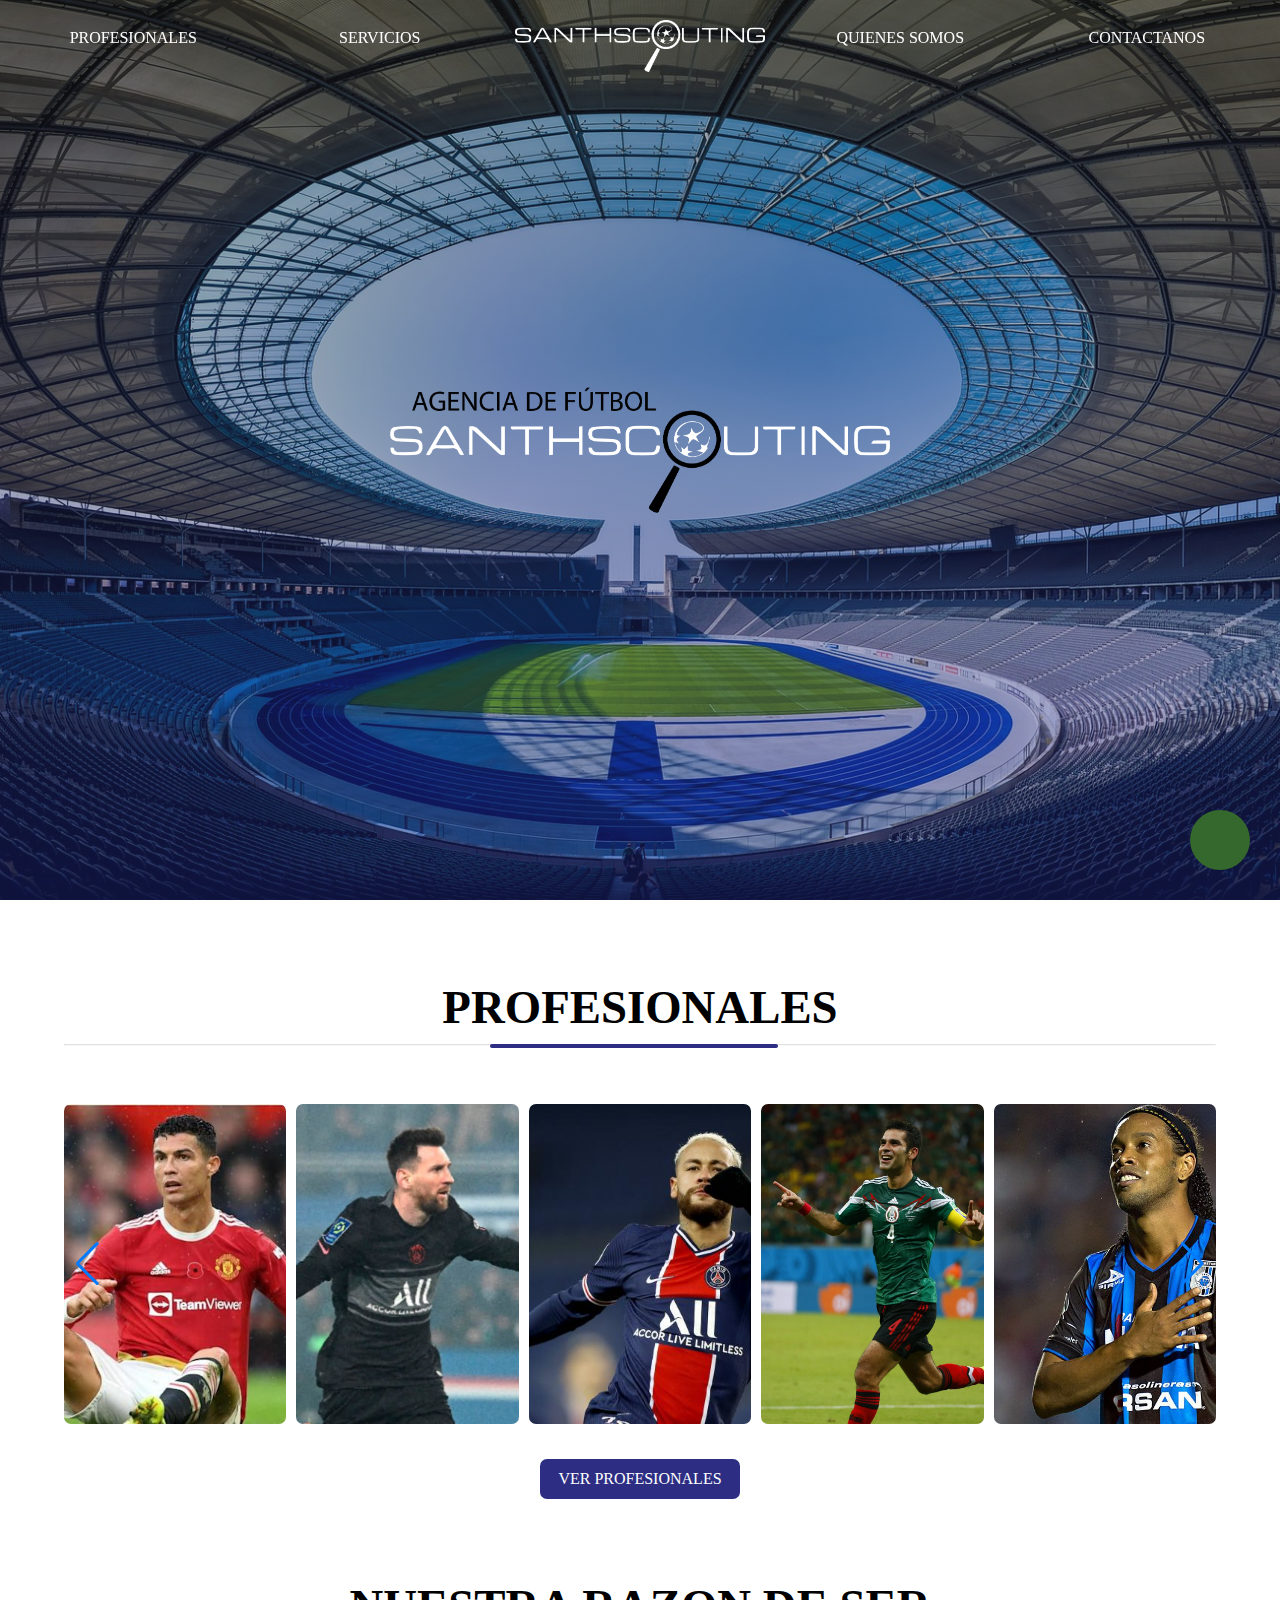
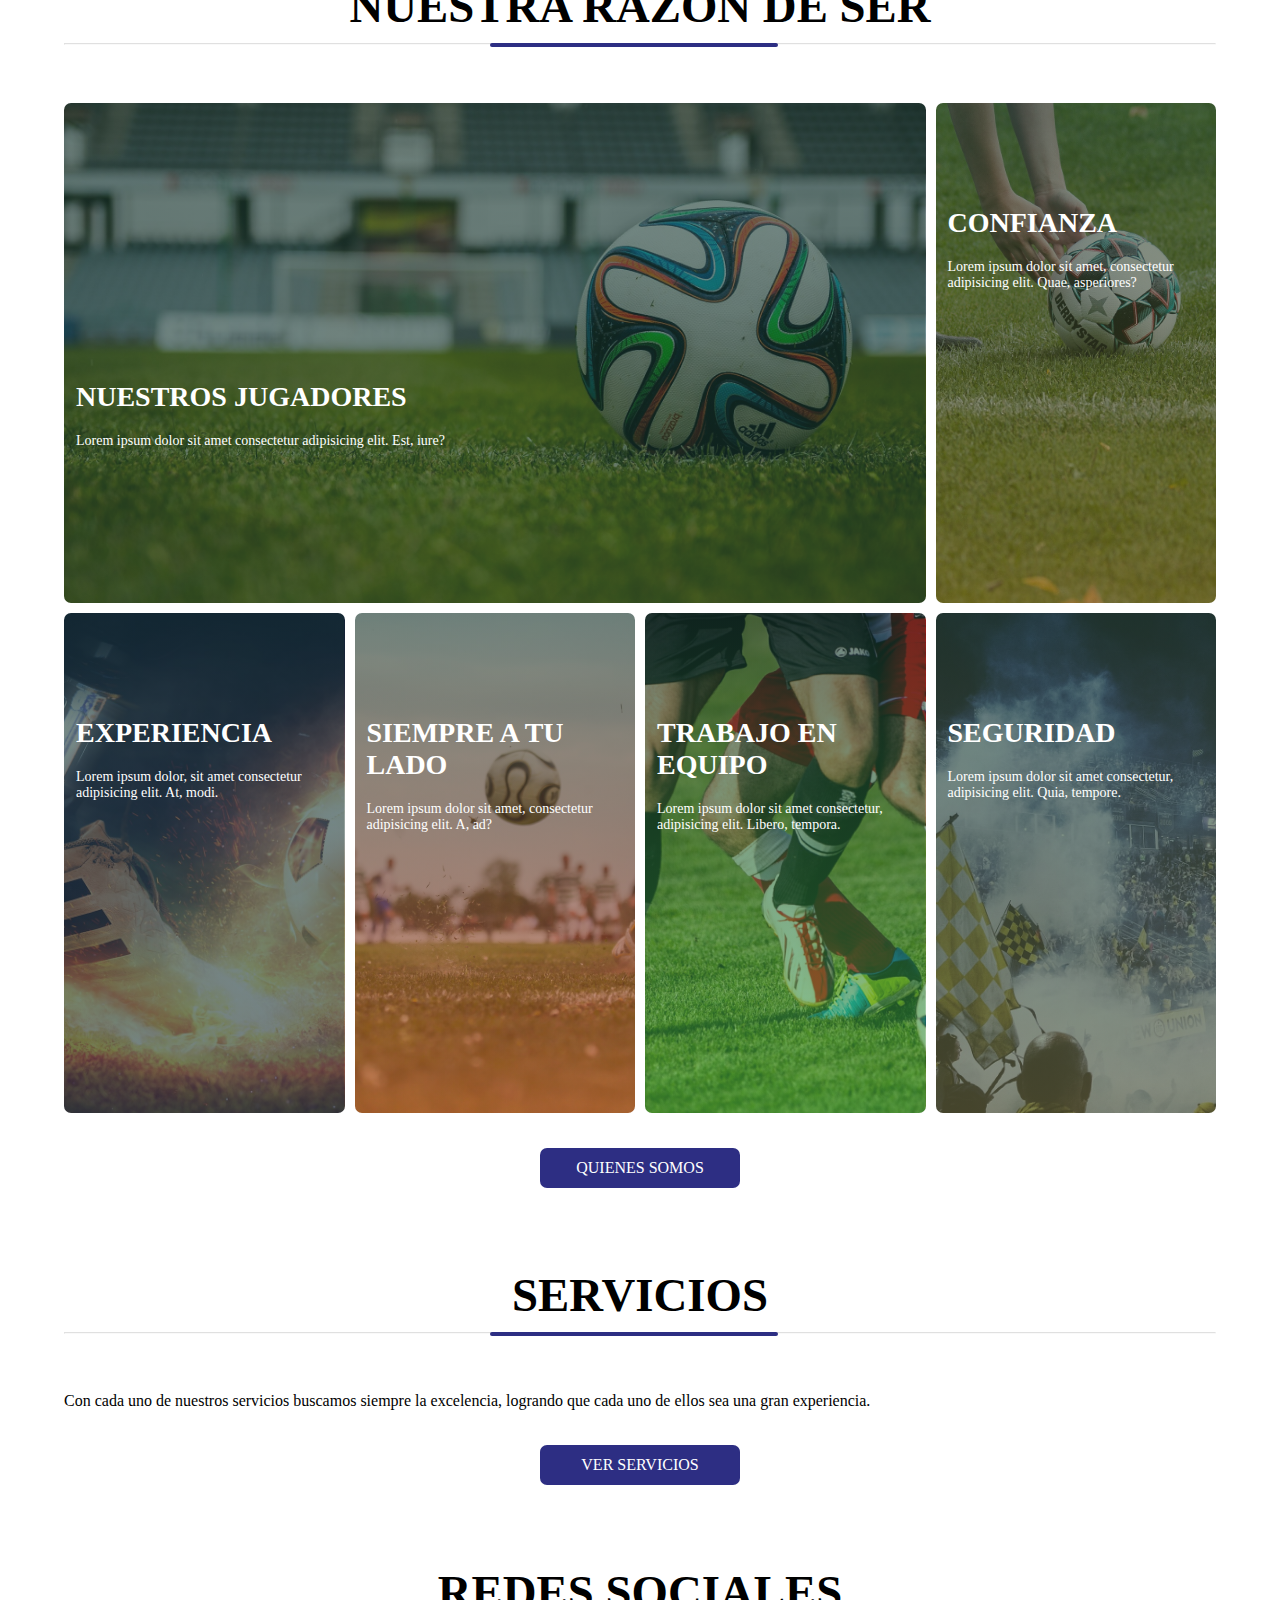
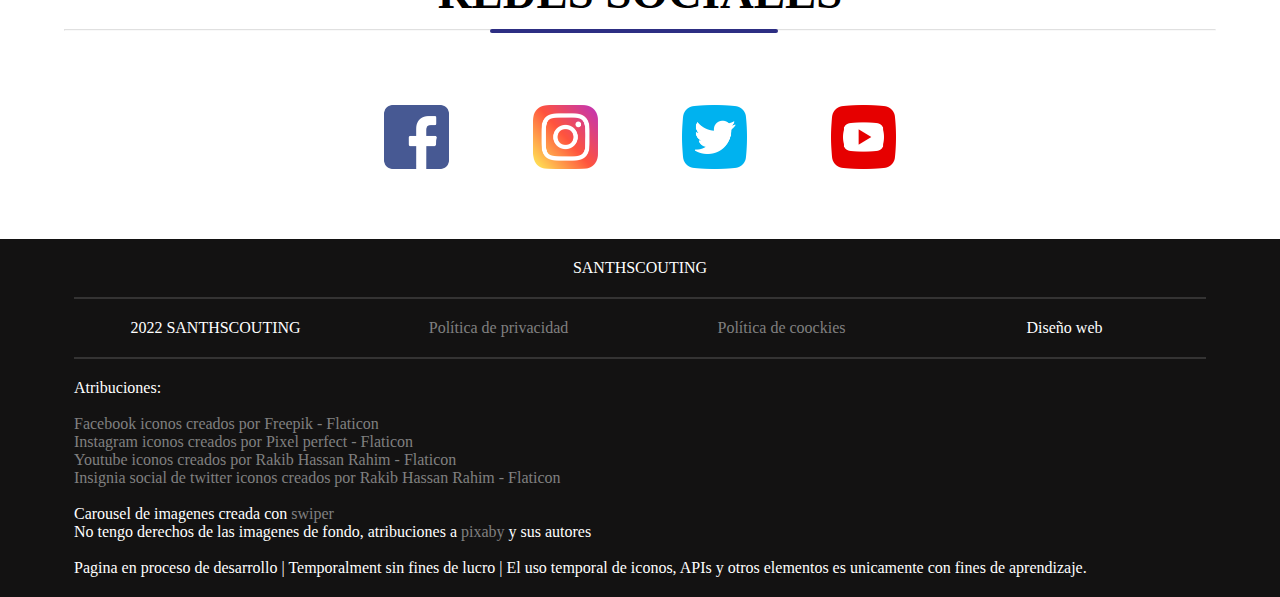
<file: index.html>
<!DOCTYPE html>
<html lang="en">
<!-- head ---------------------------------------------------------------------------------------------------------------------------------- -->
<head>
    <meta charset="UTF-8">
    <meta http-equiv="X-UA-Compatible" content="IE=edge">
    <meta name="viewport" content="width=device-width, initial-scale=1.0">
    <title>SANTHSCOUTING</title>
    <!-- css -->
    <link rel="stylesheet" href="css/style.css">
    <!-- google icon -->
    <link href="https://fonts.googleapis.com/icon?family=Material+Icons" rel="stylesheet">
    <!-- google fonts -->
    <link rel="preconnect" href="https://fonts.googleapis.com">
    <link rel="preconnect" href="https://fonts.gstatic.com" crossorigin>
    <link href="https://fonts.googleapis.com/css2?family=Oswald:wght@700&display=swap" rel="stylesheet">
    <!-- swiper css -->
    <link rel="stylesheet" href="https://unpkg.com/swiper@8/swiper-bundle.min.css"/>
    <!-- font awesome -->
	<link rel="stylesheet" href="https://cdnjs.cloudflare.com/ajax/libs/font-awesome/5.15.1/css/all.min.css">
</head>
<body>
    <!-- header ---------------------------------------------------------------------------------------------------------------------------- -->
    <header>
        <!-- hidden elements -->
        <div class="hidden hidden-nav-items">
            <!-- button E -->
            <div class="btn btn-e hidden-nav-item-1"><i class="material-icons menu-btn">menu</i></div>
            <!-- brand -->
            <div class="brand hidden-nav-item-2"><a href="">SANTHSCOUTING</a></div>
        </div>
        <!-- nav -->
        <nav class="menu">
            <!-- button X -->
            <div class="btn btn-x hidden"><i class="material-icons close-btn">menu</i></div>
            <!-- button home -->
            <div class="home hidden"><a href="index.html">INICIO</a></div>
            <!-- menu -->
            <ul>
                <li><a href="profesionales.html">PROFESIONALES</a></li>
                <li><a href="servicios.html">SERVICIOS</a></li>
                <div class="hidden-item"><a href="index.html" class="logo"><img src="img/logo/newlogo/newlogowhite.png" alt=""></a></div>
                <li><a href="somos.html">QUIENES SOMOS</a></li>
                <li><a href="contacto.html">CONTACTANOS</a></li>
            </ul>
            <!-- contact -->
            <div class="contact hidden"><a href="https://api.whatsapp.com/send?phone=526647502601&text=Hola!%20me%20gustaria%20ponerme%20en%20contacto%20con%20su%20agencia." target="_blank">CONTACTO</a></li>
        </nav>
    </header>

    <!-- main ------------------------------------------------------------------------------------------------------------------------------ -->
    <section class="section-main">
        <!-- <h1>S A N T H S C O U T I N G</h1> -->
        <img src="img/logo/newlogo/newlogomix2.png" alt="">
        <!-- <img class="hidden" src="img/logo/newlogo/newlogolupa.png" alt=""> -->
    </section>

    <!-- profesionals ---------------------------------------------------------------------------------------------------------------------- -->
    <section class="section-profesionals">
        <!-- title -->
        <div class="title"><h3>PROFESIONALES</h3></div>
        <!-- hr -->
        <div class="hr-container">
            <div class="hr-div"><hr class="hr-1"><hr class="hr-2"></div>
        </div>
        <!-- carousel container -->
        <div class="swiper mySwiper carousel-container">
            <!-- carousel -->
            <div class="swiper-wrapper carousel">
                <!-- item -->
                <div class="swiper-slide carousel-item card">
                    <a href="jugador.html"><img src="img/prof/cr7.jpg" alt=""></a>
                    <div class="cap">
                        <a class="cap-up" href="jugador.html">
                            <h3>CR7</h3>
                            <p>Lorem ipsum dolor sit amet.</p>
                            <img class="cap-logo" src="img/logo/guerrerostjlogo2.jpg" alt="">
                        </a>
                    </div>
                </div>
                <!-- item -->
                <div class="swiper-slide carousel-item card">
                    <a href="jugador.html"><img src="img/prof/messi.jpg" alt=""></a>
                    <div class="cap">
                        <a class="cap-up" href="jugador.html">
                            <h3>Messi</h3>
                            <p>Lorem ipsum dolor sit amet.</p>
                            <img class="cap-logo" src="img/logo/guerrerostjlogo2.jpg" alt="">
                        </a>
                    </div>
                </div>
                <!-- item -->
                <div class="swiper-slide carousel-item card">
                    <a href="jugador.html"><img src="img/prof/neymar.jpeg" alt=""></a>
                    <div class="cap">
                        <a class="cap-up" href="jugador.html">
                            <h3>Neymar</h3>
                            <p>Lorem ipsum dolor sit amet.</p>
                            <img class="cap-logo" src="img/logo/guerrerostjlogo2.jpg" alt="">
                        </a>
                    </div>
                </div>
                <!-- item -->
                <div class="swiper-slide carousel-item card">
                    <a href="jugador.html"><img src="img/prof/rafamarquez.jpg" alt=""></a>
                    <div class="cap">
                        <a class="cap-up" href="jugador.html">
                            <h3>Rafa Marquez</h3>
                            <p>Lorem ipsum dolor sit amet.</p>
                            <img class="cap-logo" src="img/logo/guerrerostjlogo2.jpg" alt="">
                        </a>
                    </div>
                </div>
                <!-- item -->
                <div class="swiper-slide carousel-item card">
                    <a href="jugador.html"><img src="img/prof/ronaldinho.jpg" alt=""></a>
                    <div class="cap">
                        <a class="cap-up" href="jugador.html">
                            <h3>Ronaldinho</h3>
                            <p>Lorem ipsum dolor sit amet.</p>
                            <img class="cap-logo" src="img/logo/guerrerostjlogo2.jpg" alt="">
                        </a>
                    </div>
                </div>
            </div>

            <!-- If we need navigation buttons -->
            <div class="swiper-button-prev"></div>
            <div class="swiper-button-next"></div>

        </div>
        <!-- link button -->
        <div class="btn-container">
            <a href="profesionales.html">VER PROFESIONALES</a>
        </div>
    </section>

    <!-- about ----------------------------------------------------------------------------------------------------------------------------- -->
    <section class="section-about">
        <!-- title -->
        <div class="title"><h3>NUESTRA RAZON DE SER</h3></div>
        <!-- hr -->
        <div class="hr-container">
            <div class="hr-div"><hr class="hr-1"><hr class="hr-2"></div>
        </div>
        <!-- grid -->
        <div class="grid-about-container">
            <div class="grid-about">
                <div class="grid-about-item grid-about-item-1"><h3>NUESTROS JUGADORES</h3><p>Lorem ipsum dolor sit amet consectetur adipisicing elit. Est, iure?</p></div>
                <div class="grid-about-item grid-about-item-2"><h3>CONFIANZA</h3><p>Lorem ipsum dolor sit amet, consectetur adipisicing elit. Quae, asperiores?</p></div>
                <div class="grid-about-item grid-about-item-3"><h3>EXPERIENCIA</h3><p>Lorem ipsum dolor, sit amet consectetur adipisicing elit. At, modi.</p></div>
                <div class="grid-about-item grid-about-item-4"><h3>SIEMPRE A TU LADO</h3><p>Lorem ipsum dolor sit amet, consectetur adipisicing elit. A, ad?</p></div>
                <div class="grid-about-item grid-about-item-5"><h3>TRABAJO EN EQUIPO</h3><p>Lorem ipsum dolor sit amet consectetur, adipisicing elit. Libero, tempora.</p></div>
                <div class="grid-about-item grid-about-item-6"><h3>SEGURIDAD</h3><p>Lorem ipsum dolor sit amet consectetur, adipisicing elit. Quia, tempore.</p></div>
            </div>
        </div>
        <!-- link button -->
        <div class="btn-container">
            <a href="somos.html">QUIENES SOMOS</a>
        </div>
    </section>

    <!-- services -------------------------------------------------------------------------------------------------------------------------- -->
    <section class="section-services">
        <!-- title -->
        <div class="title"><h3>SERVICIOS</h3></div>
        <!-- hr -->
        <div class="hr-container">
            <div class="hr-div"><hr class="hr-1"><hr class="hr-2"></div>
        </div>
        <!-- description -->
        <div class="description">
            <p>Con cada uno de nuestros servicios buscamos siempre la excelencia, logrando que cada uno de ellos sea una gran experiencia.</p>
        </div>
        <!-- link button -->
        <div class="btn-container">
            <a href="servicios.html">VER SERVICIOS</a>
        </div>
    </section>

    <!-- contact --------------------------------------------------------------------------------------------------------------------------- -->
    <section class="section-contact" id="section-contact">
        <!-- title -->
        <div class="title"><h3>REDES SOCIALES</h3></div>
        <!-- hr -->
        <div class="hr-container">
            <div class="hr-div"><hr class="hr-1"><hr class="hr-2"></div>
        </div>
        <!-- social media -->
        <div class="grid-social-container">
            <div class="grid-social">
                <div class="grid-social-item"><a target="_blank" href="https://www.facebook.com/cdguerrerostijuana"><img src="img/icon/flaticon/facebook.png" alt=""></div></a>
                <div class="grid-social-item"><a target="_blank" href="https://www.instagram.com/?hl=es-la"><img src="img/icon/flaticon/instagram.png" alt=""></a></div>
                <div class="grid-social-item"><a target="_blank" href="https://twitter.com/?lang=es"><img src="img/icon/flaticon/logotipo-de-twitter.png" alt=""></a></div>
                <div class="grid-social-item"><a target="_blank" href="https://www.youtube.com/"><img src="img/icon/flaticon/youtube.png" alt=""></a></div>
            </div>
        </div>
        <!-- float button -->
        <div class="float-container">
            <a class="float-button" href="https://api.whatsapp.com/send?phone=526647502601&text=Hola!%20me%20gustaria%20ponerme%20en%20contacto%20con%20su%20agencia." target="_blank">
                <i class="material-icons float-icon">whatsapp</i>
            </a>
        </div>
    </section>

    <!-- Footer ---------------------------------------------------------------------------------------------------------------------------- -->
    <footer>
        <div class="footer-container">
            <div class="footer-item footer-item-1">SANTHSCOUTING</div>
            <div class="footer-item footer-item-2"><hr class="hr1"></div>
            <div class="footer-item footer-item-3">
                <div class="footer-mid-part footer-mid-part-1">2022 SANTHSCOUTING</div>
                <div class="footer-mid-part footer-mid-part-2"><a href="">Política de privacidad</a></div>
                <div class="footer-mid-part footer-mid-part-3"><a href="">Política de coockies</a></div>
                <div class="footer-mid-part footer-mid-part-4">Diseño web</div>
            </div>
            <div class="footer-item footer-item-4"><hr></div>
            <div class="footer-item footer-item-attributions">
                <div>Atribuciones:</div>
                <br>
                <div class="footer-at-part footer-at-part-1"><a target="_blank" href="https://www.flaticon.es/iconos-gratis/facebook" title="facebook iconos">Facebook iconos creados por Freepik - Flaticon</a></div>
                <div class="footer-at-part footer-at-part-2"><a target="_blank" href="https://www.flaticon.es/iconos-gratis/instagram" title="instagram iconos">Instagram iconos creados por Pixel perfect - Flaticon</a></div>
                <div class="footer-at-part footer-at-part-3"><a target="_blank" href="https://www.flaticon.es/iconos-gratis/youtube" title="youtube iconos">Youtube iconos creados por Rakib Hassan Rahim - Flaticon</a></div>
                <div class="footer-at-part footer-at-part-4"><a target="_blank" href="https://www.flaticon.es/iconos-gratis/insignia-social-de-twitter" title="insignia social de twitter iconos">Insignia social de twitter iconos creados por Rakib Hassan Rahim - Flaticon</a></div>
                <br>
                <div>Carousel de imagenes creada con <a target="_blank" href="https://swiperjs.com/">swiper</a></div>
                <div>No tengo derechos de las imagenes de fondo, atribuciones a <a target="_blank" href="https://pixabay.com/es/">pixaby</a> y sus autores</div>
                <br>
                <div>Pagina en proceso de desarrollo | Temporalment sin fines de lucro | El uso temporal de iconos, APIs y otros elementos es unicamente con fines de aprendizaje.</div>
            </div>
        </div>
    </footer>

    <!-- js -------------------------------------------------------------------------------------------------------------------------------- -->
    <!-- script -->
    <script src="js/script.js"></script>
    <!-- swiper js -->
    <script src="https://unpkg.com/swiper@8/swiper-bundle.min.js"></script>
    <script>
        var swiper = new Swiper(".mySwiper", {
          slidesPerView: 1,
          spaceBetween: 10,
          slidesPerGroup: 1,
          loop: true,
          autoplay: {
              delay: 3000,
              pauseOnMouseEnter: true,
              disableOnInteraction: false
          },
          loopFillGroupWithBlank: true,
          navigation: {
            nextEl: ".swiper-button-next",
            prevEl: ".swiper-button-prev",
          },
          breakpoints: {
            640: {
              slidesPerView: 2,
              spaceBetween: 10,
              slidesPerGroup: 1,
            },
            768: {
              slidesPerView: 4,
              spaceBetween: 10,
              slidesPerGroup: 1,
            },
            1024: {
              slidesPerView: 5,
              spaceBetween: 10,
              slidesPerGroup: 1,
            },
          },
        });
    </script>
</body>
</html>
</file>
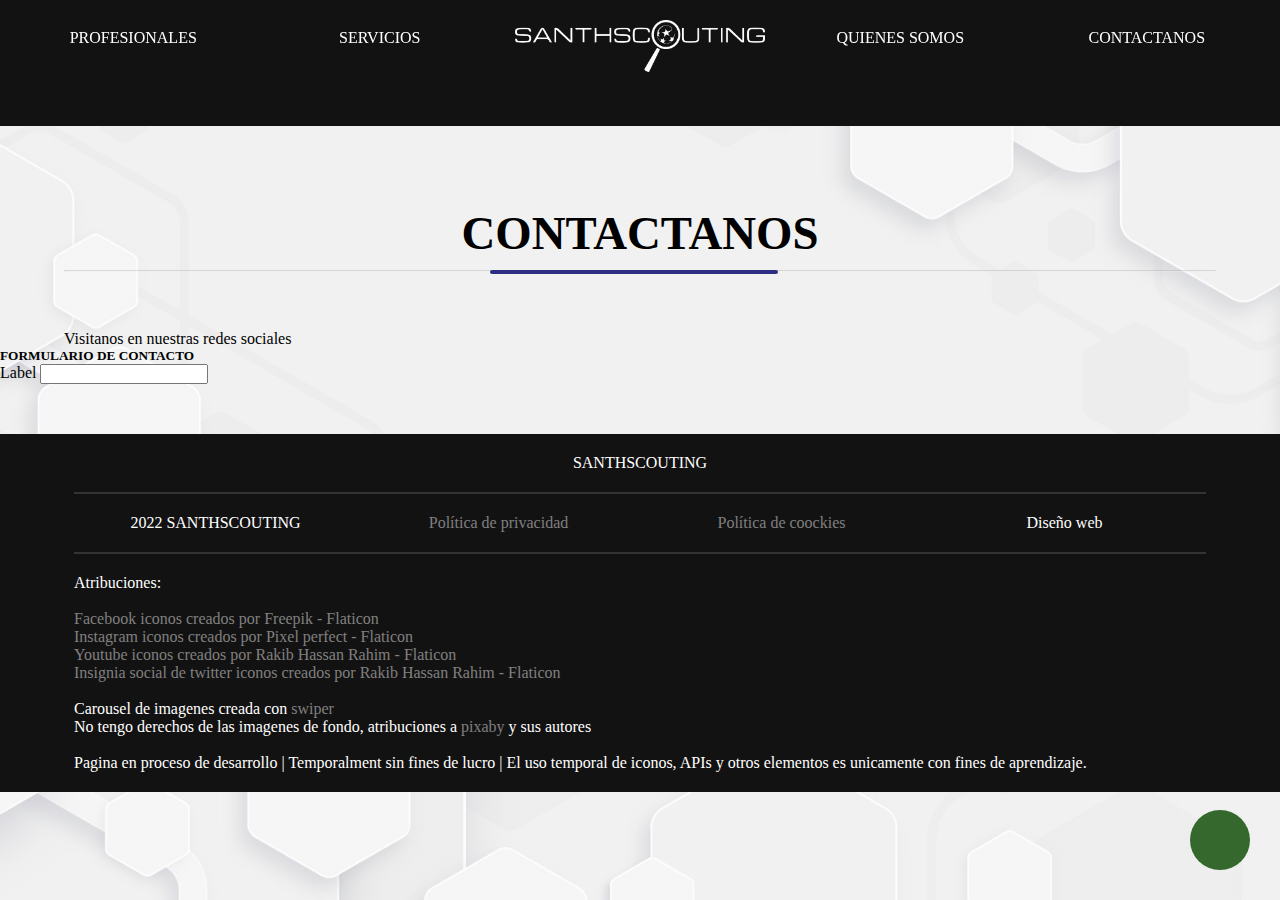
<file: contacto.html>
<!DOCTYPE html>
<html lang="en">
<!-- head ------------------------------------------------------------------------------ -->
<head>
    <meta charset="UTF-8">
    <meta http-equiv="X-UA-Compatible" content="IE=edge">
    <meta name="viewport" content="width=device-width, initial-scale=1.0">
    <title>SERVICIOS</title>
    <!-- css -->
    <link rel="stylesheet" href="css/style.css">
    <!-- google icon -->
    <link href="https://fonts.googleapis.com/icon?family=Material+Icons" rel="stylesheet">
    <!-- google fonts -->
    <link rel="preconnect" href="https://fonts.googleapis.com">
    <link rel="preconnect" href="https://fonts.gstatic.com" crossorigin>
    <link href="https://fonts.googleapis.com/css2?family=Oswald:wght@700&display=swap" rel="stylesheet">
    <!-- swiper css -->
    <link rel="stylesheet" href="https://unpkg.com/swiper@8/swiper-bundle.min.css"/>
</head>
<body>
    <!-- header ---------------------------------------------------------------------------------------------------------------------------- -->
    <header>
        <!-- hidden elements -->
        <div class="hidden hidden-nav-items">
            <!-- button E -->
            <div class="btn btn-e hidden-nav-item-1"><i class="material-icons menu-btn">menu</i></div>
            <!-- brand -->
            <div class="brand hidden-nav-item-2"><a href="index.html">SANTHSCOUTING</a></div>
        </div>
        <!-- nav -->
        <nav class="menu">
            <!-- button X -->
            <div class="btn btn-x hidden"><i class="material-icons close-btn">menu</i></div>
            <!-- button home -->
            <div class="home hidden"><a href="index.html">INICIO</a></div>
            <!-- menu -->
            <ul>
                <li><a href="profesionales.html">PROFESIONALES</a></li>
                <li><a href="servicios.html">SERVICIOS</a></li>
                <div class="hidden-item"><a href="index.html" class="logo"><img src="img/logo/newlogo/newlogowhite.png" alt=""></a></div>
                <li><a href="somos.html">QUIENES SOMOS</a></li>
                <li><a href="#section-contact">CONTACTANOS</a></li>
            </ul>
            <!-- contact -->
            <div class="contact hidden"><a href="https://api.whatsapp.com/send?phone=526647502601&text=Hola!%20me%20gustaria%20ponerme%20en%20contacto%20con%20su%20agencia.">CONTACTO</a></li>
        </nav>
    </header>

    <!-- main ------------------------------------------------------------------------------ -->
    <section class="section-main-second"> </section>

    <!-- about ----------------------------------------------------------------------------- -->
    <section class="section-about">
        <!-- title -->
        <div class="title"><h3>CONTACTANOS</h3></div>
        <!-- hr -->
        <div class="hr-container">
            <div class="hr-div"><hr class="hr-1"><hr class="hr-2"></div>
        </div>
        <!-- content -->
        <!-- description -->
        <div class="description">
            <P>Visitanos en nuestras redes sociales</P>
        </div>
        <div>
            <h5>FORMULARIO DE CONTACTO</h5>
            <form action="">
                <label for="">Label</label>
                <input type="text">
            </form>
        </div>
    </section>

    <!-- contact --------------------------------------------------------------------------------------------------------------------------- -->
    <section class="section-contact">
        <!-- float button -->
        <div class="float-container">
            <a class="float-button" href="https://api.whatsapp.com/send?phone=526647502601&text=Hola!%20me%20gustaria%20ponerme%20en%20contacto%20con%20su%20agencia." target="_blank">
                <i class="material-icons float-icon">whatsapp</i>
            </a>
        </div>
    </section>
    
    <!-- Footer ---------------------------------------------------------------------------------------------------------------------------- -->
    <footer>
        <div class="footer-container">
            <div class="footer-item footer-item-1">SANTHSCOUTING</div>
            <div class="footer-item footer-item-2"><hr class="hr1"></div>
            <div class="footer-item footer-item-3">
                <div class="footer-mid-part footer-mid-part-1">2022 SANTHSCOUTING</div>
                <div class="footer-mid-part footer-mid-part-2"><a href="">Política de privacidad</a></div>
                <div class="footer-mid-part footer-mid-part-3"><a href="">Política de coockies</a></div>
                <div class="footer-mid-part footer-mid-part-4">Diseño web</div>
            </div>
            <div class="footer-item footer-item-4"><hr></div>
            <div class="footer-item footer-item-attributions">
                <div>Atribuciones:</div>
                <br>
                <div class="footer-at-part footer-at-part-1"><a target="_blank" href="https://www.flaticon.es/iconos-gratis/facebook" title="facebook iconos">Facebook iconos creados por Freepik - Flaticon</a></div>
                <div class="footer-at-part footer-at-part-2"><a target="_blank" href="https://www.flaticon.es/iconos-gratis/instagram" title="instagram iconos">Instagram iconos creados por Pixel perfect - Flaticon</a></div>
                <div class="footer-at-part footer-at-part-3"><a target="_blank" href="https://www.flaticon.es/iconos-gratis/youtube" title="youtube iconos">Youtube iconos creados por Rakib Hassan Rahim - Flaticon</a></div>
                <div class="footer-at-part footer-at-part-4"><a target="_blank" href="https://www.flaticon.es/iconos-gratis/insignia-social-de-twitter" title="insignia social de twitter iconos">Insignia social de twitter iconos creados por Rakib Hassan Rahim - Flaticon</a></div>
                <br>
                <div>Carousel de imagenes creada con <a target="_blank" href="https://swiperjs.com/">swiper</a></div>
                <div>No tengo derechos de las imagenes de fondo, atribuciones a <a target="_blank" href="https://pixabay.com/es/">pixaby</a> y sus autores</div>
                <br>
                <div>Pagina en proceso de desarrollo | Temporalment sin fines de lucro | El uso temporal de iconos, APIs y otros elementos es unicamente con fines de aprendizaje.</div>
            </div>
        </div>
    </footer>

    <!-- js -------------------------------------------------------------------------------- -->
    <script src="js/script.js"></script>
</body>
</html>
</file>
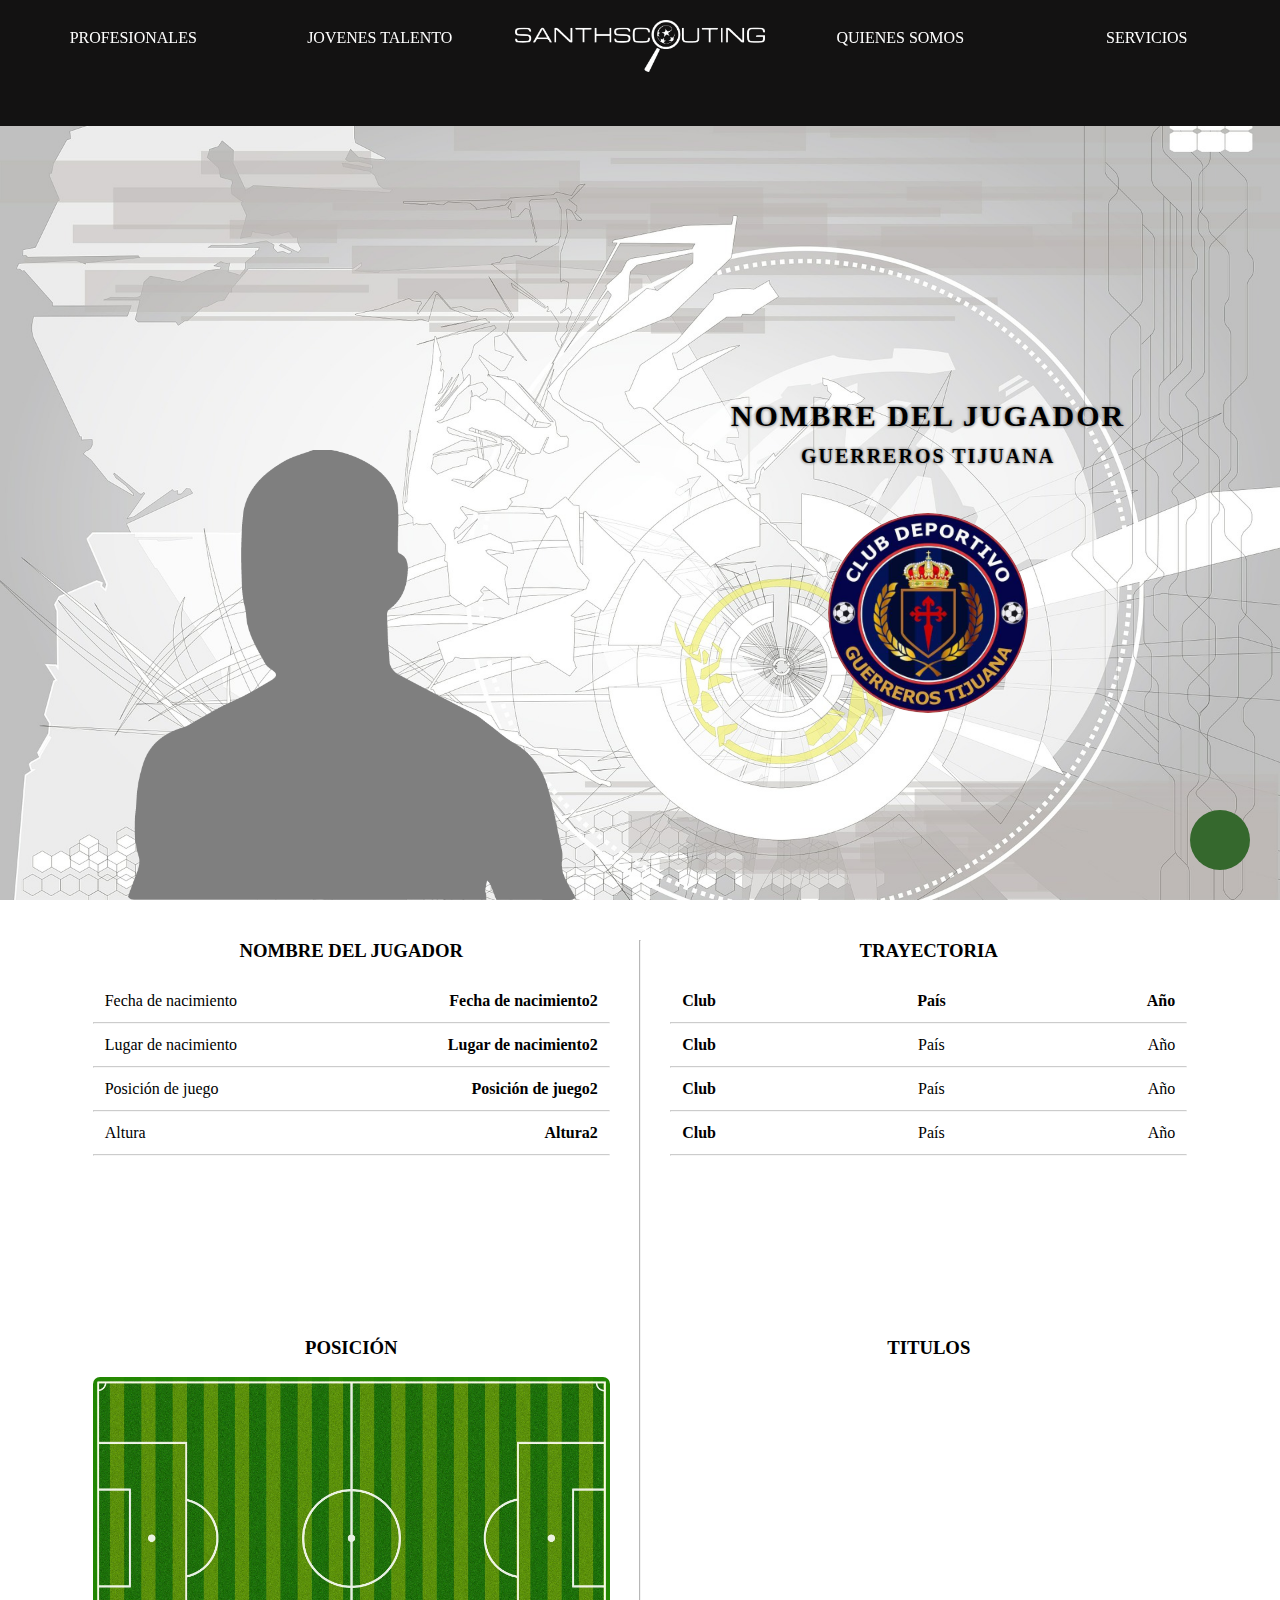
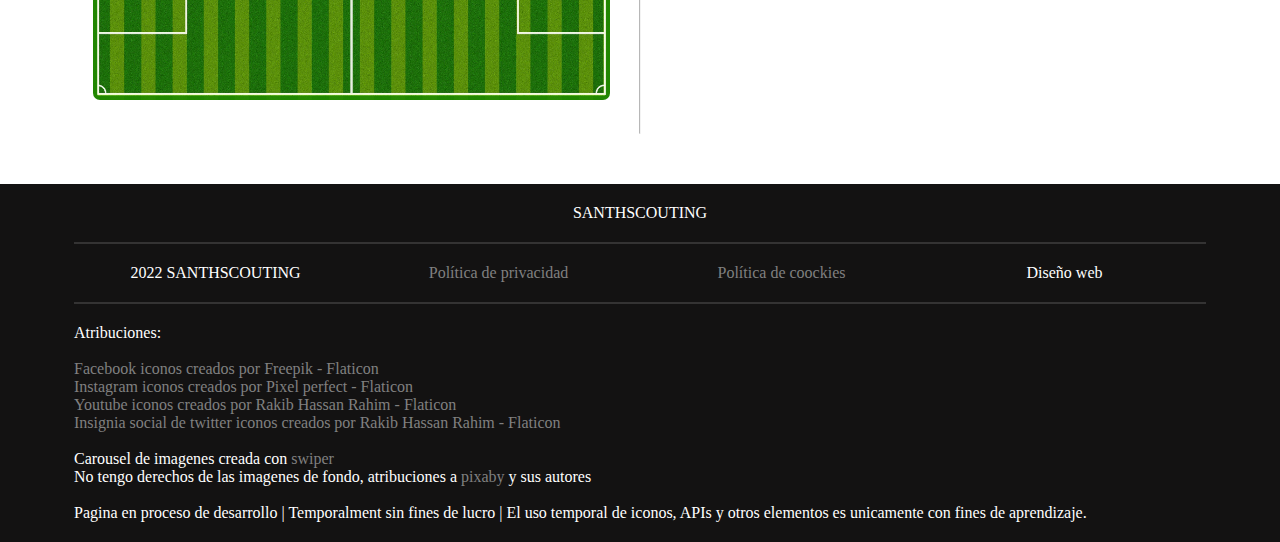
<file: jugador.html>
<!DOCTYPE html>
<html lang="en">
<!-- head ------------------------------------------------------------------------------ -->
<head>
    <meta charset="UTF-8">
    <meta http-equiv="X-UA-Compatible" content="IE=edge">
    <meta name="viewport" content="width=device-width, initial-scale=1.0">
    <title>JUGADOR</title>
    <!-- css -->
    <link rel="stylesheet" href="css/style.css">
    <!-- google icon -->
    <link href="https://fonts.googleapis.com/icon?family=Material+Icons" rel="stylesheet">
    <!-- google fonts -->
    <link rel="preconnect" href="https://fonts.googleapis.com">
    <link rel="preconnect" href="https://fonts.gstatic.com" crossorigin>
    <link href="https://fonts.googleapis.com/css2?family=Oswald:wght@700&display=swap" rel="stylesheet">
    <!-- swiper css -->
    <link rel="stylesheet" href="https://unpkg.com/swiper@8/swiper-bundle.min.css"/>
</head>
<body>
    <!-- header ---------------------------------------------------------------------------------------------------------------------------- -->
    <header>
        <!-- hidden elements -->
        <div class="hidden hidden-nav-items">
            <!-- button E -->
            <div class="btn btn-e hidden-nav-item-1"><i class="material-icons menu-btn">menu</i></div>
            <!-- brand -->
            <div class="brand hidden-nav-item-2"><a href="index.html">SANTHSCOUTING</a></div>
        </div>
        <!-- nav -->
        <nav class="menu">
            <!-- button X -->
            <div class="btn btn-x hidden"><i class="material-icons close-btn">menu</i></div>
            <!-- button home -->
            <div class="home hidden"><a href="index.html">INICIO</a></div>
            <!-- menu -->
            <ul>
                <li><a href="profesionales.html">PROFESIONALES</a></li>
                <li><a href="talentos.html">JOVENES TALENTO</a></li>
                <div class="hidden-item"><a href="index.html" class="logo"><img src="img/logo/newlogo/newlogowhite.png" alt=""></a></div>
                <li><a href="somos.html">QUIENES SOMOS</a></li>
                <li><a href="servicios.html">SERVICIOS</a></li>
            </ul>
            <!-- contact -->
            <div class="contact hidden"><a href="https://api.whatsapp.com/send?phone=526647502601&text=Hola!%20me%20gustaria%20ponerme%20en%20contacto%20con%20su%20agencia.">CONTACTO</a></li>
        </nav>
    </header>

    <!-- main ------------------------------------------------------------------------------ -->
    <section class="section-main-second"></section>

    <!-- player ---------------------------------------------------------------------------- -->
    <section class="section-main-player">
        <div class="main-player-container">
            <div class="main-player-item main-player-item-1"><img class="player-photo" src="img/random/siluetaplayer.png" alt="" width="450px" height="450"></div>
            <div class="main-player-item main-player-item-2"><h1 class="player-name">NOMBRE DEL JUGADOR</h1></div>
            <div class="main-player-item main-player-item-3"><h2 class="player-team">GUERREROS TIJUANA</h2></div>
            <div class="main-player-item main-player-item-4"><img class="player-team-logo" src="img/logo/guerrerostjlogo2.jpg" alt="" width="200px" height="200px"></div>
        </div>
    </section>
    <section class="section-player-stats">
        <div class="grid-stats">
            <!-- item -->
            <div class="stats">
                <h3>NOMBRE DEL JUGADOR</h3>
                <br>
                <div class="stats-items stats-items-info">
                    <p class="stats-item-q">Fecha de nacimiento</p>
                    <p class="stats-item-a item-w800">Fecha de nacimiento2</p>
                    <hr class="hr-span2">
                    <p class="stats-item-q">Lugar de nacimiento</p>
                    <p class="stats-item-a item-w800">Lugar de nacimiento2</p>
                    <hr class="hr-span2">
                    <p class="stats-item-q">Posición de juego</p>
                    <p class="stats-item-a item-w800">Posición de juego2</p>
                    <hr class="hr-span2">
                    <p class="stats-item-q">Altura</p>
                    <p class="stats-item-a item-w800">Altura2</p>
                    <hr class="hr-span2">
                </div>
            </div>
            <!-- item -->
            <div class="stats divide-line"> 
                <hr class="hr-divide-line"> 
            </div>
            <!-- item -->
            <div class="stats">
                <H3>TRAYECTORIA</H3>
                <br>
                <div class="stats-items stats-items-trayect">
                    <h4 class="stats-item-q">Club</h4>
                    <h4 class="stats-item-m">País</h4>
                    <h4 class="stats-item-a">Año</h4>
                    <hr class="hr-span3">
                    <p class="stats-item-q item-w800">Club</p>
                    <p class="stats-item-m">País</p>
                    <p class="stats-item-a">Año</p>
                    <hr class="hr-span3">
                    <p class="stats-item-q item-w800">Club</p>
                    <p class="stats-item-m">País</p>
                    <p class="stats-item-a">Año</p>
                    <hr class="hr-span3">
                    <p class="stats-item-q item-w800">Club</p>
                    <p class="stats-item-m">País</p>
                    <p class="stats-item-a">Año</p>
                    <hr class="hr-span3">
                </div>
            </div>
            <!-- item -->
            <div class="stats">
                <h3>POSICIÓN</h3>
                <br>
                <div>
                    <img src="img/bg/cancha.jpg" alt="">
                </div>
            </div>
            <!-- item -->
            <div class="stats">
                <h3>TITULOS</h3>
                <br>
                <div>

                </div>
            </div>
            
        </div>

    </section>

    <!-- contact --------------------------------------------------------------------------------------------------------------------------- -->
    <section class="section-contact">
        <!-- float button -->
        <div class="float-container">
            <a class="float-button" href="https://api.whatsapp.com/send?phone=526647502601&text=Hola!%20me%20gustaria%20ponerme%20en%20contacto%20con%20su%20agencia." target="_blank">
                <i class="material-icons float-icon">whatsapp</i>
            </a>
        </div>
    </section>

    <!-- Footer ---------------------------------------------------------------------------------------------------------------------------- -->
    <footer>
        <div class="footer-container">
            <div class="footer-item footer-item-1">SANTHSCOUTING</div>
            <div class="footer-item footer-item-2"><hr class="hr1"></div>
            <div class="footer-item footer-item-3">
                <div class="footer-mid-part footer-mid-part-1">2022 SANTHSCOUTING</div>
                <div class="footer-mid-part footer-mid-part-2"><a href="">Política de privacidad</a></div>
                <div class="footer-mid-part footer-mid-part-3"><a href="">Política de coockies</a></div>
                <div class="footer-mid-part footer-mid-part-4">Diseño web</div>
            </div>
            <div class="footer-item footer-item-4"><hr></div>
            <div class="footer-item footer-item-attributions">
                <div>Atribuciones:</div>
                <br>
                <div class="footer-at-part footer-at-part-1"><a target="_blank" href="https://www.flaticon.es/iconos-gratis/facebook" title="facebook iconos">Facebook iconos creados por Freepik - Flaticon</a></div>
                <div class="footer-at-part footer-at-part-2"><a target="_blank" href="https://www.flaticon.es/iconos-gratis/instagram" title="instagram iconos">Instagram iconos creados por Pixel perfect - Flaticon</a></div>
                <div class="footer-at-part footer-at-part-3"><a target="_blank" href="https://www.flaticon.es/iconos-gratis/youtube" title="youtube iconos">Youtube iconos creados por Rakib Hassan Rahim - Flaticon</a></div>
                <div class="footer-at-part footer-at-part-4"><a target="_blank" href="https://www.flaticon.es/iconos-gratis/insignia-social-de-twitter" title="insignia social de twitter iconos">Insignia social de twitter iconos creados por Rakib Hassan Rahim - Flaticon</a></div>
                <br>
                <div>Carousel de imagenes creada con <a target="_blank" href="https://swiperjs.com/">swiper</a></div>
                <div>No tengo derechos de las imagenes de fondo, atribuciones a <a target="_blank" href="https://pixabay.com/es/">pixaby</a> y sus autores</div>
                <br>
                <div>Pagina en proceso de desarrollo | Temporalment sin fines de lucro | El uso temporal de iconos, APIs y otros elementos es unicamente con fines de aprendizaje.</div>
            </div>
        </div>
    </footer>

    <!-- js -------------------------------------------------------------------------------- -->
    <script src="js/script.js"></script>
</body>
</html>
</file>
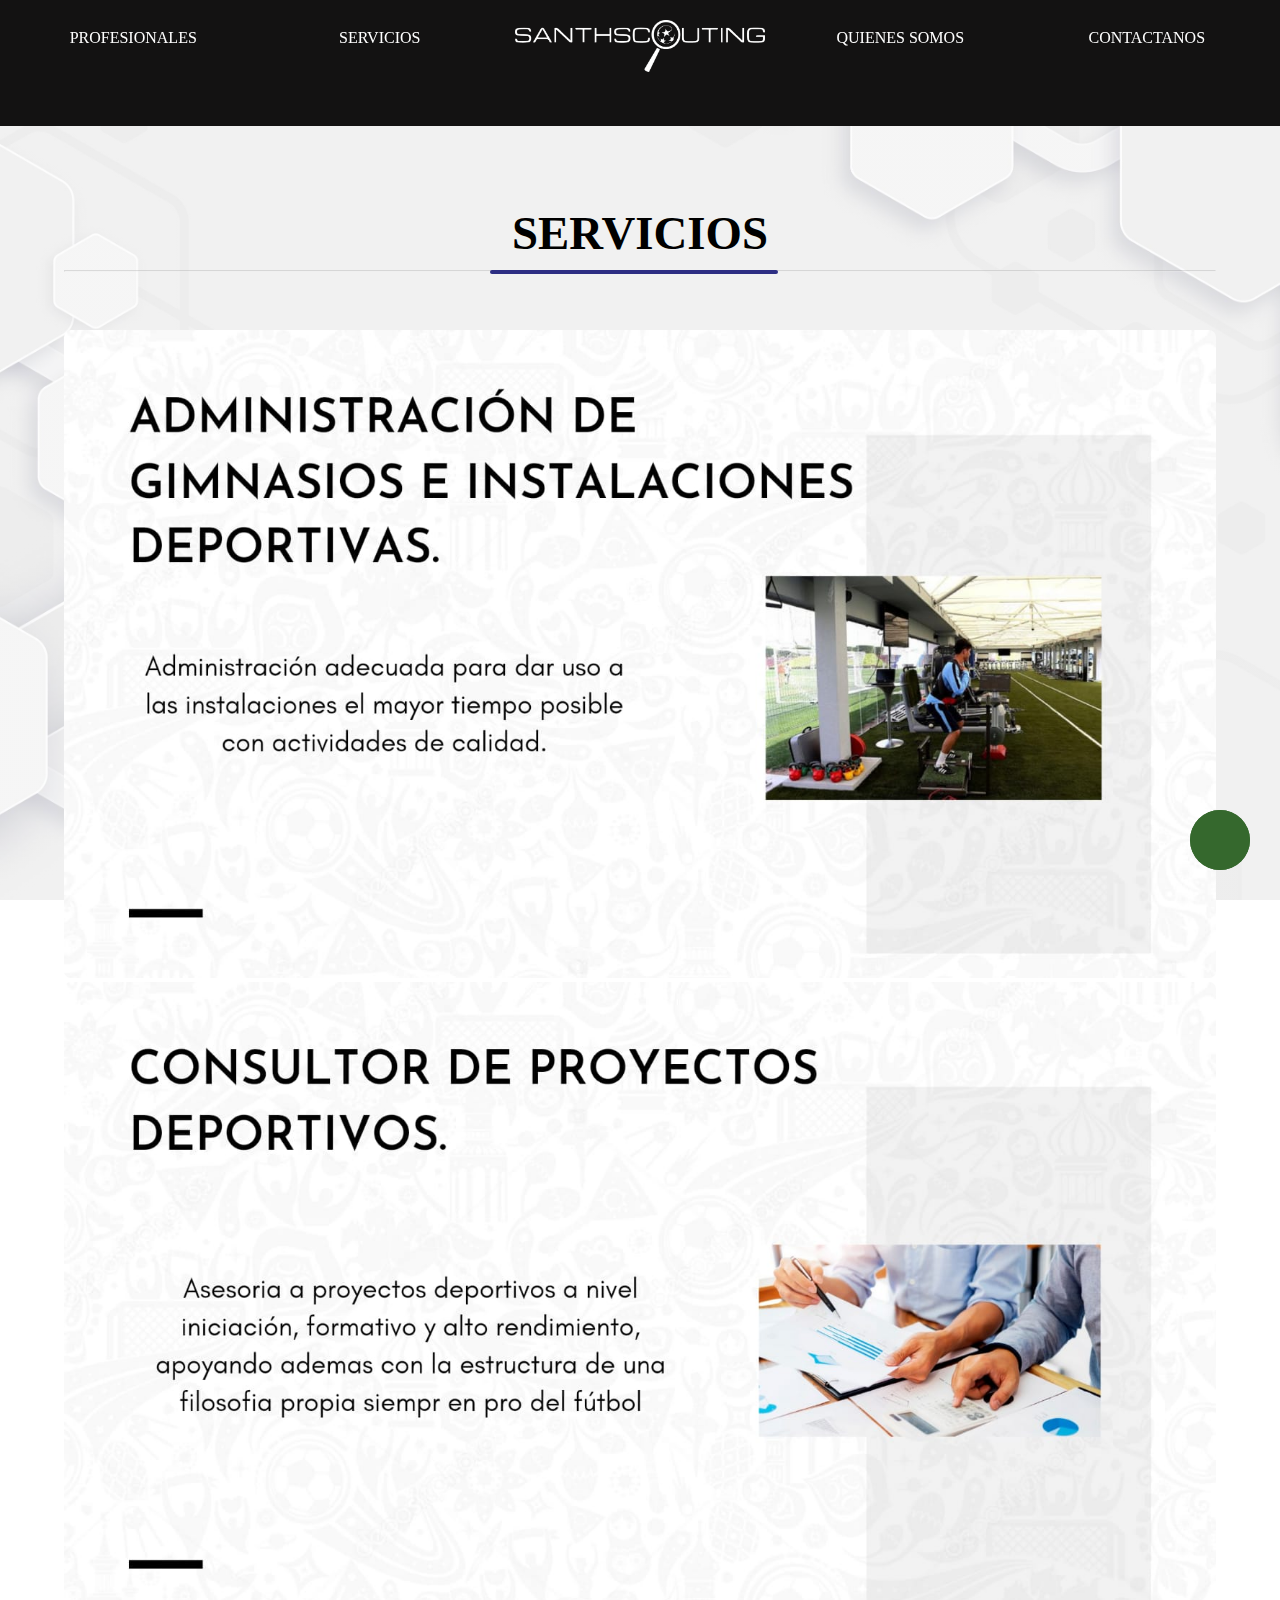
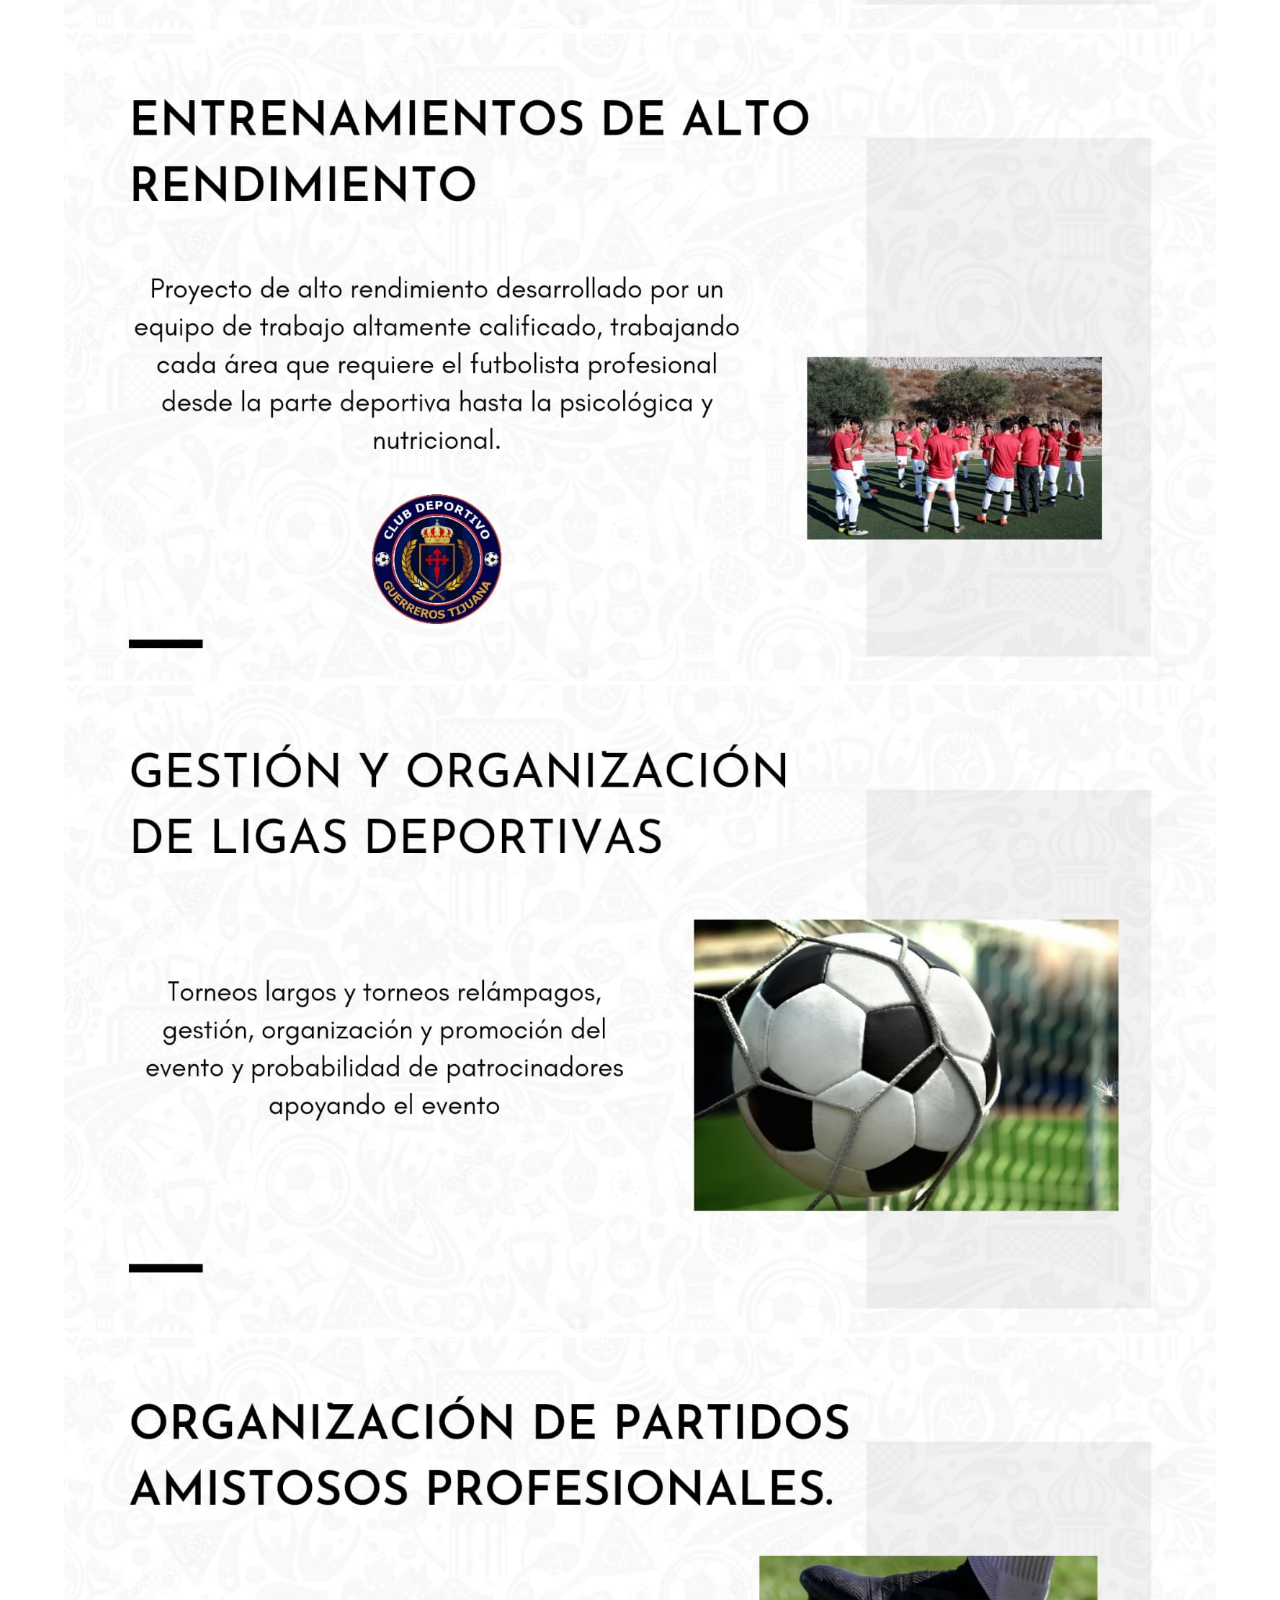
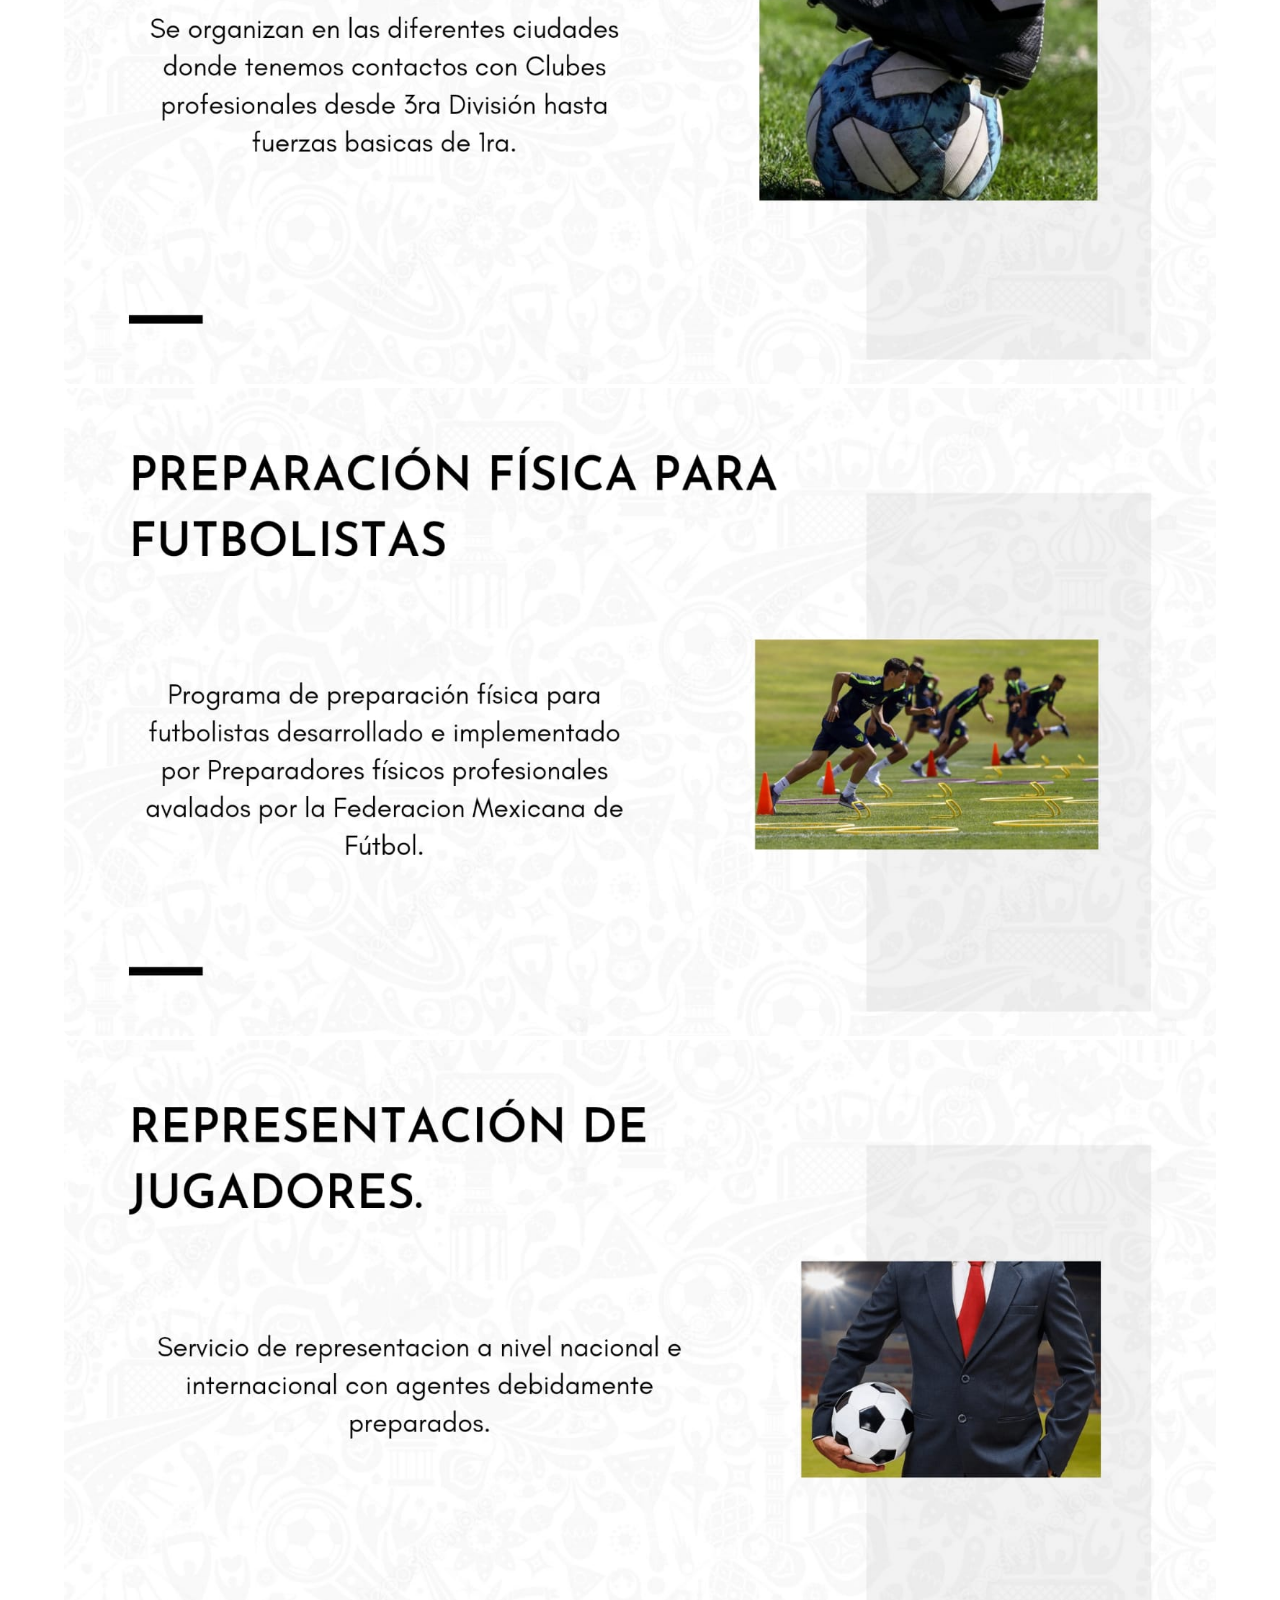
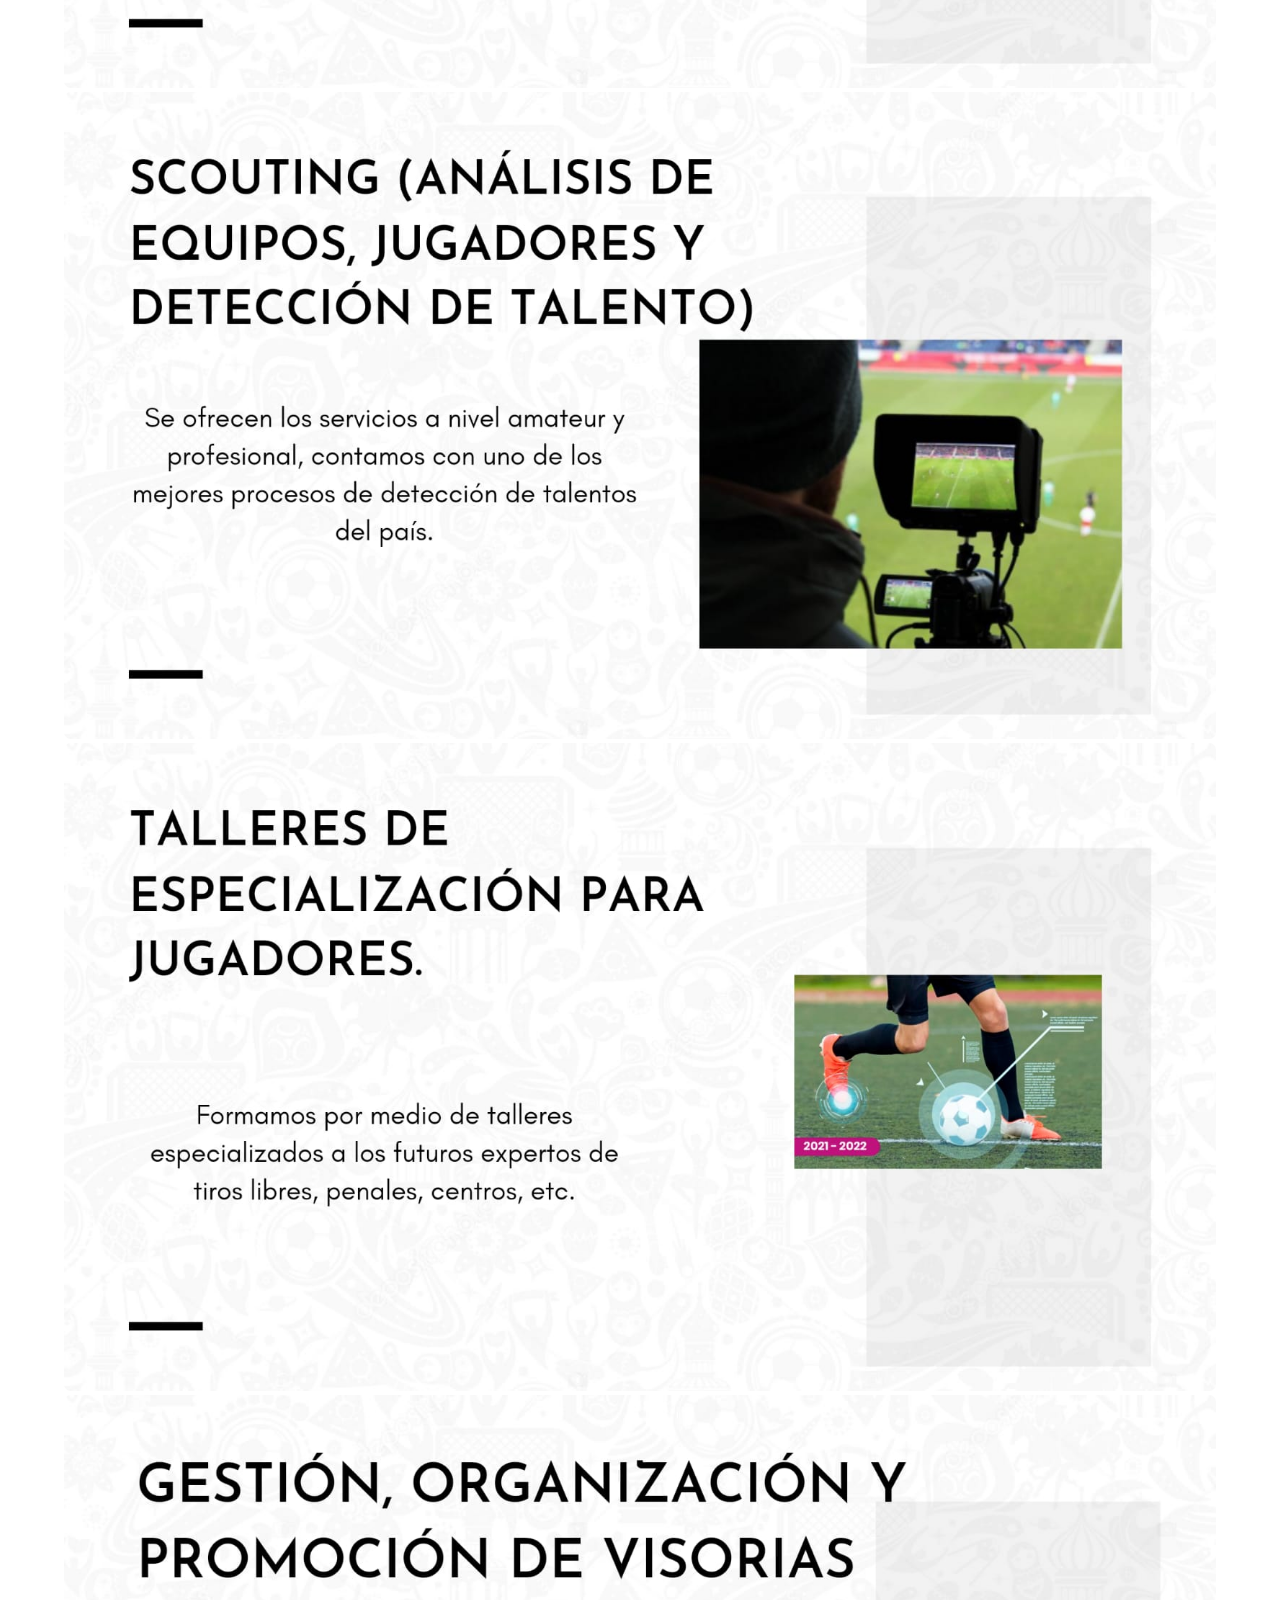
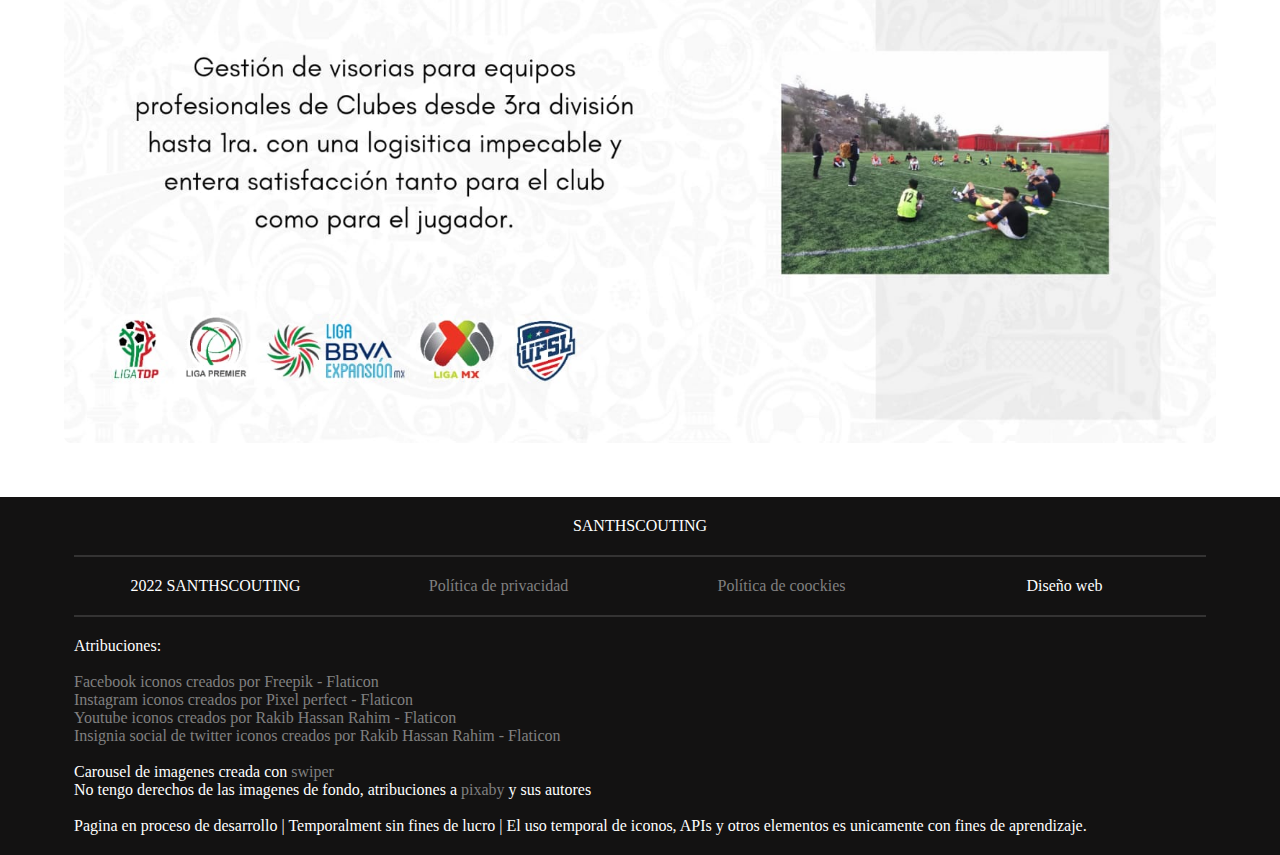
<file: servicios.html>
<!DOCTYPE html>
<html lang="en">
<!-- head ------------------------------------------------------------------------------ -->
<head>
    <meta charset="UTF-8">
    <meta http-equiv="X-UA-Compatible" content="IE=edge">
    <meta name="viewport" content="width=device-width, initial-scale=1.0">
    <title>SERVICIOS</title>
    <!-- css -->
    <link rel="stylesheet" href="css/style.css">
    <!-- google icon -->
    <link href="https://fonts.googleapis.com/icon?family=Material+Icons" rel="stylesheet">
    <!-- google fonts -->
    <link rel="preconnect" href="https://fonts.googleapis.com">
    <link rel="preconnect" href="https://fonts.gstatic.com" crossorigin>
    <link href="https://fonts.googleapis.com/css2?family=Oswald:wght@700&display=swap" rel="stylesheet">
    <!-- swiper css -->
    <link rel="stylesheet" href="https://unpkg.com/swiper@8/swiper-bundle.min.css"/>
</head>
<body>
    <!-- header ---------------------------------------------------------------------------------------------------------------------------- -->
    <header>
        <!-- hidden elements -->
        <div class="hidden hidden-nav-items">
            <!-- button E -->
            <div class="btn btn-e hidden-nav-item-1"><i class="material-icons menu-btn">menu</i></div>
            <!-- brand -->
            <div class="brand hidden-nav-item-2"><a href="index.html">SANTHSCOUTING</a></div>
        </div>
        <!-- nav -->
        <nav class="menu">
            <!-- button X -->
            <div class="btn btn-x hidden"><i class="material-icons close-btn">menu</i></div>
            <!-- button home -->
            <div class="home hidden"><a href="index.html">INICIO</a></div>
            <!-- menu -->
            <ul>
                <li><a href="profesionales.html">PROFESIONALES</a></li>
                <li><a href="servicios.html">SERVICIOS</a></li>
                <div class="hidden-item"><a href="index.html" class="logo"><img src="img/logo/newlogo/newlogowhite.png" alt=""></a></div>
                <li><a href="somos.html">QUIENES SOMOS</a></li>
                <li><a href="contacto.html">CONTACTANOS</a></li>
            </ul>
            <!-- contact -->
            <div class="contact hidden"><a href="https://api.whatsapp.com/send?phone=526647502601&text=Hola!%20me%20gustaria%20ponerme%20en%20contacto%20con%20su%20agencia.">CONTACTO</a></li>
        </nav>
    </header>

    <!-- main ------------------------------------------------------------------------------ -->
    <section class="section-main-second"></section>

    <!-- services -------------------------------------------------------------------------- -->
    <section class="section-services">
        <!-- title -->
        <div class="title"><h3>SERVICIOS</h3></div>
        <!-- hr -->
        <div class="hr-container">
            <div class="hr-div"><hr class="hr-1"><hr class="hr-2"></div>
        </div>
        <!-- grid -->
        <div class="grid-services-container">
            <div class="grid-services">
                <div class="grid-services-item grid-services-item-1"><img src="img/serv/administracion.jpeg" alt=""></p></div>
                <div class="grid-services-item grid-services-item-2"><img src="img/serv/consultoria.jpeg" alt=""></p></div>
                <div class="grid-services-item grid-services-item-3"><img src="img/serv/entrenamientos.jpeg" alt=""></p></div>
                <div class="grid-services-item grid-services-item-4"><img src="img/serv/ligas.jpeg" alt=""></p></div>
                <div class="grid-services-item grid-services-item-5"><img src="img/serv/organizacion.jpeg" alt=""></p></div>
                <div class="grid-services-item grid-services-item-6"><img src="img/serv/preparacion.jpeg" alt=""></p></div>
                <div class="grid-services-item grid-services-item-7"><img src="img/serv/representacion.jpeg" alt=""></p></div>
                <div class="grid-services-item grid-services-item-8"><img src="img/serv/scouting.jpeg" alt=""></p></div>
                <div class="grid-services-item grid-services-item-9"><img src="img/serv/talleres.jpeg" alt=""></p></div>
                <div class="grid-services-item grid-services-item-10"><img src="img/serv/visorias.jpeg" alt=""></p></div>
            </div>
        </div>
    </section>

    <!-- float button -->
    <div class="float-container">
        <a class="float-button" href="https://api.whatsapp.com/send?phone=526647502601&text=Hola!%20me%20gustaria%20ponerme%20en%20contacto%20con%20su%20agencia." target="_blank">
            <i class="material-icons float-icon">whatsapp</i>
        </a>
    </div>

    <!-- contact --------------------------------------------------------------------------------------------------------------------------- -->
    <section class="section-contact">
        <!-- float button -->
        <div class="float-container">
            <a class="float-button" href="https://api.whatsapp.com/send?phone=526647502601&text=Hola!%20me%20gustaria%20ponerme%20en%20contacto%20con%20su%20agencia." target="_blank">
                <i class="material-icons float-icon">whatsapp</i>
            </a>
        </div>
    </section>
    
    <!-- Footer ---------------------------------------------------------------------------------------------------------------------------- -->
    <footer>
        <div class="footer-container">
            <div class="footer-item footer-item-1">SANTHSCOUTING</div>
            <div class="footer-item footer-item-2"><hr class="hr1"></div>
            <div class="footer-item footer-item-3">
                <div class="footer-mid-part footer-mid-part-1">2022 SANTHSCOUTING</div>
                <div class="footer-mid-part footer-mid-part-2"><a href="">Política de privacidad</a></div>
                <div class="footer-mid-part footer-mid-part-3"><a href="">Política de coockies</a></div>
                <div class="footer-mid-part footer-mid-part-4">Diseño web</div>
            </div>
            <div class="footer-item footer-item-4"><hr></div>
            <div class="footer-item footer-item-attributions">
                <div>Atribuciones:</div>
                <br>
                <div class="footer-at-part footer-at-part-1"><a target="_blank" href="https://www.flaticon.es/iconos-gratis/facebook" title="facebook iconos">Facebook iconos creados por Freepik - Flaticon</a></div>
                <div class="footer-at-part footer-at-part-2"><a target="_blank" href="https://www.flaticon.es/iconos-gratis/instagram" title="instagram iconos">Instagram iconos creados por Pixel perfect - Flaticon</a></div>
                <div class="footer-at-part footer-at-part-3"><a target="_blank" href="https://www.flaticon.es/iconos-gratis/youtube" title="youtube iconos">Youtube iconos creados por Rakib Hassan Rahim - Flaticon</a></div>
                <div class="footer-at-part footer-at-part-4"><a target="_blank" href="https://www.flaticon.es/iconos-gratis/insignia-social-de-twitter" title="insignia social de twitter iconos">Insignia social de twitter iconos creados por Rakib Hassan Rahim - Flaticon</a></div>
                <br>
                <div>Carousel de imagenes creada con <a target="_blank" href="https://swiperjs.com/">swiper</a></div>
                <div>No tengo derechos de las imagenes de fondo, atribuciones a <a target="_blank" href="https://pixabay.com/es/">pixaby</a> y sus autores</div>
                <br>
                <div>Pagina en proceso de desarrollo | Temporalment sin fines de lucro | El uso temporal de iconos, APIs y otros elementos es unicamente con fines de aprendizaje.</div>
            </div>
        </div>
    </footer>

    <!-- js -------------------------------------------------------------------------------- -->
    <script src="js/script.js"></script>
</body>
</html>
</file>
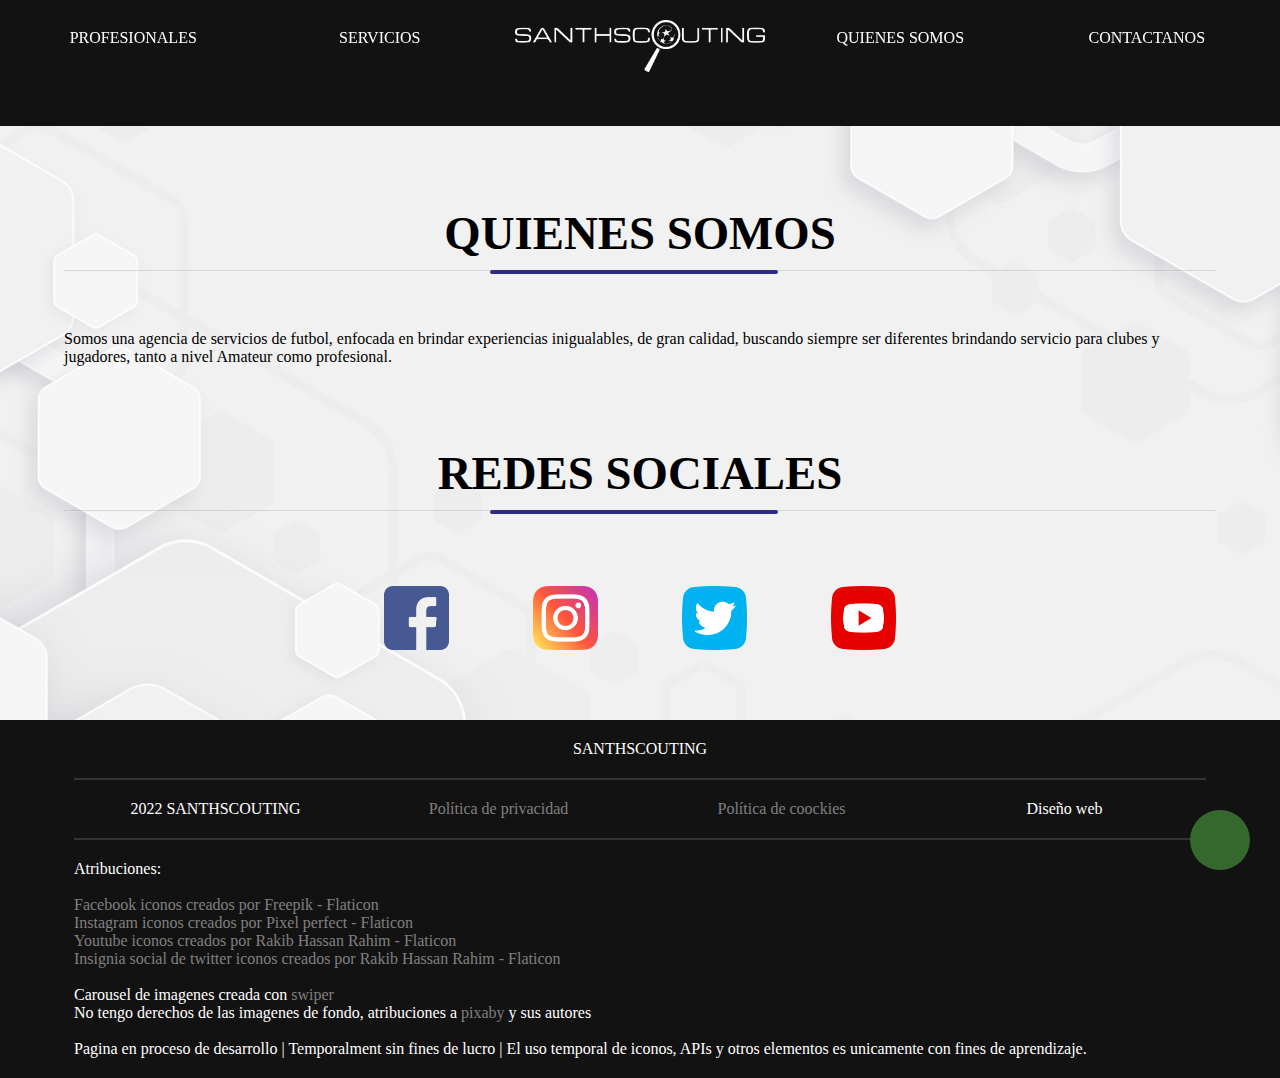
<file: somos.html>
<!DOCTYPE html>
<html lang="en">
<!-- head ------------------------------------------------------------------------------ -->
<head>
    <meta charset="UTF-8">
    <meta http-equiv="X-UA-Compatible" content="IE=edge">
    <meta name="viewport" content="width=device-width, initial-scale=1.0">
    <title>SERVICIOS</title>
    <!-- css -->
    <link rel="stylesheet" href="css/style.css">
    <!-- google icon -->
    <link href="https://fonts.googleapis.com/icon?family=Material+Icons" rel="stylesheet">
    <!-- google fonts -->
    <link rel="preconnect" href="https://fonts.googleapis.com">
    <link rel="preconnect" href="https://fonts.gstatic.com" crossorigin>
    <link href="https://fonts.googleapis.com/css2?family=Oswald:wght@700&display=swap" rel="stylesheet">
    <!-- swiper css -->
    <link rel="stylesheet" href="https://unpkg.com/swiper@8/swiper-bundle.min.css"/>
</head>
<body>
    <!-- header ---------------------------------------------------------------------------------------------------------------------------- -->
    <header>
        <!-- hidden elements -->
        <div class="hidden hidden-nav-items">
            <!-- button E -->
            <div class="btn btn-e hidden-nav-item-1"><i class="material-icons menu-btn">menu</i></div>
            <!-- brand -->
            <div class="brand hidden-nav-item-2"><a href="index.html">SANTHSCOUTING</a></div>
        </div>
        <!-- nav -->
        <nav class="menu">
            <!-- button X -->
            <div class="btn btn-x hidden"><i class="material-icons close-btn">menu</i></div>
            <!-- button home -->
            <div class="home hidden"><a href="index.html">INICIO</a></div>
            <!-- menu -->
            <ul>
                <li><a href="profesionales.html">PROFESIONALES</a></li>
                <li><a href="servicios.html">SERVICIOS</a></li>
                <div class="hidden-item"><a href="index.html" class="logo"><img src="img/logo/newlogo/newlogowhite.png" alt=""></a></div>
                <li><a href="somos.html">QUIENES SOMOS</a></li>
                <li><a href="contacto.html">CONTACTANOS</a></li>
            </ul>
            <!-- contact -->
            <div class="contact hidden"><a href="https://api.whatsapp.com/send?phone=526647502601&text=Hola!%20me%20gustaria%20ponerme%20en%20contacto%20con%20su%20agencia.">CONTACTO</a></li>
        </nav>
    </header>

    <!-- main ------------------------------------------------------------------------------ -->
    <section class="section-main-second"> </section>

    <!-- about ----------------------------------------------------------------------------- -->
    <section class="section-about">
        <!-- title -->
        <div class="title"><h3>QUIENES SOMOS</h3></div>
        <!-- hr -->
        <div class="hr-container">
            <div class="hr-div"><hr class="hr-1"><hr class="hr-2"></div>
        </div>
        <!-- content -->
        <!-- description -->
        <div class="description">
            <p>Somos una agencia de servicios de futbol, enfocada en brindar experiencias inigualables, de gran calidad, buscando siempre ser diferentes brindando servicio para clubes y jugadores, tanto a nivel Amateur como profesional.</p>
        </div>
    </section>

    <!-- contact --------------------------------------------------------------------------------------------------------------------------- -->
    <section class="section-contact" id="section-contact">
        <!-- title -->
        <div class="title"><h3>REDES SOCIALES</h3></div>
        <!-- hr -->
        <div class="hr-container">
            <div class="hr-div"><hr class="hr-1"><hr class="hr-2"></div>
        </div>
        <!-- social media -->
        <div class="grid-social-container">
            <div class="grid-social">
                <div class="grid-social-item"><a target="_blank" href="https://www.facebook.com/cdguerrerostijuana"><img src="img/icon/flaticon/facebook.png" alt=""></div></a>
                <div class="grid-social-item"><a target="_blank" href="https://www.instagram.com/?hl=es-la"><img src="img/icon/flaticon/instagram.png" alt=""></a></div>
                <div class="grid-social-item"><a target="_blank" href="https://twitter.com/?lang=es"><img src="img/icon/flaticon/logotipo-de-twitter.png" alt=""></a></div>
                <div class="grid-social-item"><a target="_blank" href="https://www.youtube.com/"><img src="img/icon/flaticon/youtube.png" alt=""></a></div>
            </div>
        </div>
        <!-- float button -->
        <div class="float-container">
            <a class="float-button" href="https://api.whatsapp.com/send?phone=526647502601&text=Hola!%20me%20gustaria%20ponerme%20en%20contacto%20con%20su%20agencia." target="_blank">
                <i class="material-icons float-icon">whatsapp</i>
            </a>
        </div>
    </section>
    
    <!-- Footer ---------------------------------------------------------------------------------------------------------------------------- -->
    <footer>
        <div class="footer-container">
            <div class="footer-item footer-item-1">SANTHSCOUTING</div>
            <div class="footer-item footer-item-2"><hr class="hr1"></div>
            <div class="footer-item footer-item-3">
                <div class="footer-mid-part footer-mid-part-1">2022 SANTHSCOUTING</div>
                <div class="footer-mid-part footer-mid-part-2"><a href="">Política de privacidad</a></div>
                <div class="footer-mid-part footer-mid-part-3"><a href="">Política de coockies</a></div>
                <div class="footer-mid-part footer-mid-part-4">Diseño web</div>
            </div>
            <div class="footer-item footer-item-4"><hr></div>
            <div class="footer-item footer-item-attributions">
                <div>Atribuciones:</div>
                <br>
                <div class="footer-at-part footer-at-part-1"><a target="_blank" href="https://www.flaticon.es/iconos-gratis/facebook" title="facebook iconos">Facebook iconos creados por Freepik - Flaticon</a></div>
                <div class="footer-at-part footer-at-part-2"><a target="_blank" href="https://www.flaticon.es/iconos-gratis/instagram" title="instagram iconos">Instagram iconos creados por Pixel perfect - Flaticon</a></div>
                <div class="footer-at-part footer-at-part-3"><a target="_blank" href="https://www.flaticon.es/iconos-gratis/youtube" title="youtube iconos">Youtube iconos creados por Rakib Hassan Rahim - Flaticon</a></div>
                <div class="footer-at-part footer-at-part-4"><a target="_blank" href="https://www.flaticon.es/iconos-gratis/insignia-social-de-twitter" title="insignia social de twitter iconos">Insignia social de twitter iconos creados por Rakib Hassan Rahim - Flaticon</a></div>
                <br>
                <div>Carousel de imagenes creada con <a target="_blank" href="https://swiperjs.com/">swiper</a></div>
                <div>No tengo derechos de las imagenes de fondo, atribuciones a <a target="_blank" href="https://pixabay.com/es/">pixaby</a> y sus autores</div>
                <br>
                <div>Pagina en proceso de desarrollo | Temporalment sin fines de lucro | El uso temporal de iconos, APIs y otros elementos es unicamente con fines de aprendizaje.</div>
            </div>
        </div>
    </footer>

    <!-- js -------------------------------------------------------------------------------- -->
    <script src="js/script.js"></script>
</body>
</html>
</file>
<file: css/style.css>
/* reset ----------------------------------------------------------------------------------------------------------------------------------- */
* {
    margin: 0;
    padding: 0;
    box-sizing: border-box;
    text-decoration: none;
    list-style: none;
    font-family: verdana;
    /* font-family: 'Oswald', sans-serif; */ /** Elejir un tipo de letra */
}

html {
    scroll-behavior: smooth;
}

body {
    user-select: none;
    /* background-image: url(../img/bg/hexay.jpg); */
    background: linear-gradient(rgba(255, 255, 255, 0.445), rgba(255, 255, 255, 0.459)), url(../img/bg/hexay.jpg);
    background-repeat: no-repeat;
    background-attachment: fixed;
    background-size: cover;
    height: auto;
}

/* general ----------------------------------------------------------------------------------------------------------------------------------*/
h3, p, a {
    font-style: bold !important;
}

img, .grid-about-item, .grid-player-item, .hr-1 {
    border-radius: 7px;
}

.btn-container a {
    border-radius: 7px !important;
}

/* header ---------------------------------------------------------------------------------------------------------------------------------- */
/* bg */
.section-main {
    position: relative;
    width: 100%;
    min-height: 100vh;
    background: linear-gradient(rgba(31, 31, 31, 0.4), rgba(35, 47, 151, 0.4)), url(../img/bg/estadio.jpg);
    background-repeat: no-repeat;
    background-size: cover;
    background-position: center;
    display: flex;
    justify-content: center;
    align-items: center;
}

/* main */
.section-main h1 {
    color: rgba(255, 255, 255, 0.8);
    font-size: 60px;
    font-weight: 800;
    text-transform: uppercase;
    letter-spacing: 2px;
    line-height: 80px;
    text-shadow: 0 0 3px #fff, 0 0 3px #000000;
}

.section-main img {
    width: 500px;
}

/* navbar */
header {
    z-index: 999;
    position: fixed;
    width: 100%;
    align-items: center;
    align-content: center;
    padding: 20px 10px;
    padding-bottom: 35px;
    transition: 0.6s;
}

/* navbar > scroll */
header.down {
    background: white;
    padding: 10px 10px;
    padding-bottom: 32px;
}

header.down .brand,
header.down ul li a {
    color: black;
}

/* navbar > scroll > hover */
header.down .brand:hover,
header.down ul li a:hover {
    background: rgb(19, 18, 18);
    color: white;
}

header.down .logo:hover {
    background: transparent;
}

/* brand / logo */
header .brand {
    color: #fff;
    font-size: 30px;
    font-weight: 700;
    text-transform: uppercase;
    text-decoration: none;
    letter-spacing: 2px;
    cursor: pointer;
}

header .logo img {
    width: 250px;
}

.brand .logo {
    cursor: pointer;
}

/* navbar > menu */

header .menu ul {
    width: 100%;
    display: grid;
    grid-template-columns: repeat(5, 1fr);
    grid-auto-rows: 35px;
}
  
header .menu ul li {
    list-style: none;
    display: flex;
    margin: auto;
    align-items: center;
    align-content: center;
}

header .menu ul li a {
    display: flex;
    margin: auto;
    align-items: center;
    align-content: center; 
}
  
header .menu a {
    color: #fff;
    text-transform: uppercase;
    font-size: 16px;
    text-decoration: none;
    padding: 7px 12px;
    border-radius: 20px;
    transition: 0.3s;
    transition-property: color, background;
}

/* navbar > menu > hover */
header .menu a:hover {
    color: #000;
    background: #fff;
}

header .logo:hover {
    background: transparent !important;
}

/* buttons */
header .btn {
    display: flex;
    color: #fff;
    font-size: 25px;
    cursor: pointer;
}

header .home {
    display: flex;
    justify-content: center;
}

header .contact {
    display: flex;
    justify-content: center;
    align-items: center;
}

header .brand a {
    color: white;
}

/* hidden elements */
header .hidden, .section-main .hidden { /** La clase .hidden-nav-items esta de mas, se puede remover y usar solo .hidden */
    display: none;
}

/* mediaquerys / 901px / tablet-- */
@media (max-width: 991px) {
    
    /* hidden elements */
    header .hidden-nav-items{
        display: grid;
        grid-template-columns: auto 1fr;
        color: white;
    }

    header .hidden-nav-item-2 {
        justify-self: center;
        align-self: center;
    }

    .menu .hidden {
        display: flex;
    }

    .hidden-item {
        display: none;
    }

    /* add clase */
    header .menu.active {
        left: 0;
    }

    /* navbar */
    header .menu {
        position: fixed;
        background: #2D2E83;
        width: 300px;
        height: 100vh;
        top: 0;
        left: -200%;
        padding: 100px 0px;
        transition: 0.5s;
        transition-property: left;
    }

    header .menu a:hover {
        background: transparent;
    }

    header .logo img{
        display: none;
    }

    /* button > close */
    header .menu .close-btn {
        position: absolute;
        top: 0;
        right: 0;
        margin: 25px;
    }
  
    header .menu ul {
        height: auto;
        padding: 20px;
        display: grid;
        grid-template-columns: 1fr;
        justify-content: center;
        gap: 30px;
    }

    header .menu li {
        display: flex;

    }

    header .menu a {
        display: block;
        font-size: 20px;
        margin: 20px;
        padding: 0 15px;
    }

    /* navbar > scroll */
    header, header.down {
        padding: 20px 5%;
    }

    header.down .btn, 
    header.down .brand a {
        color: black;
    }

    /* navbar > scroll > hover */
    header.down .brand:hover,
    header.down ul li a:hover {
        background: none;
    }

    /* navbar > scroll > style btn-x */
    header.down .btn-x {
        color: white;
    }

    /* navbar > scroll > style menu responsive */
    header.down .menu a {
        color: white;
    }

    /* navbar > scroll > style menu responsive > hover */
    header.down .menu a:hover {
        color: black;
    }

    /* display main logo */
    .section-main img {
        display: none;
    }

    .section-main .hidden {
        display: flex;
        align-items: center;
        justify-content: center;
        width: 150px;
    }

    /* title */
    .title h3 {
        font-size: 30px;
    }

}

/*celular */  
@media (max-width: 600px) {
    .section-main h1{
        font-size: 50px;
        line-height: 60px;
    }

    /* brand */
    header .brand {
        font-size: 20px;
        letter-spacing: 1;
    }

    /* title */
    .title h3 {
        font-size: 20px;
    }

    /* display items */
    .cap-logo img{
        display: none;
    }

    /* display footer bot */
    footer .footer-bot {
        display: none;
    }
}

/* hr -------------------------------------------------------------------------------------------------------------------------------------- */
.hr-div {
    position: relative;
    width: 90%;
    height: 30px;
    margin: auto;
    margin-top: 0px;
    margin-bottom: 30px;
    align-items: center;
}

.hr-1 {
    position: absolute;
    display: block;
    width: 25%;
    height: 4px;
    left: calc(50% - 13%);
    border: #2D2E83;
    background: #2D2E83;
}

.hr-2 {
    position: absolute;
    width: 100%;
    height: 1px;
    background: gray;
    opacity: 0.3;
    z-index: -1;
}

/* carousel -------------------------------------------------------------------------------------------------------------------------------- */
.title {
    text-align: center;
    font-size: 40px;
    margin-top: 80px;
    margin-bottom: 10px;
}

/*carousel / content */
.carousel-container {
    width: 90%;
    margin: auto;
}

.carousel {
    width: 100%;
}

.carousel .carousel-item {
    width: 100%;
    height: 320px;
    cursor: pointer;
}

.carousel-item img {
    width: 100%;
    height: 100%;
    object-fit: cover;
    transition: all 500ms ease-out;
}

/* hover */
.card {
    position: relative;
    width: 100%;
    height: 100%;
    overflow: hidden;
    cursor: pointer;
}

.card img {
    width: 100%;
    height: 100%;
    transition: all 500ms ease-out;
}

.card .cap {
    display: flex;
    flex-direction: column;
    justify-content: center;
    align-items: flex-end;
    margin-bottom: -150px;

    position: absolute;
    bottom: 0;
    width: 100%;
    height: 50%;
    background: linear-gradient(0deg, rgba(0,0,0,1) 0%, rgba(255,255,255,0) 100%);
    opacity: 0;
    transition: all 500ms ease-out;
    visibility: hidden;
    text-align: center; 
}

.cap a {
    width: 100%;
}

.cap img {
    align-self: center;
    margin-bottom: 10px;
}

/* hover effect */
.card:hover > .cap {
    opacity: 1;
    visibility: visible;
}

.card:hover > .cap {
    width: 100%;
    margin-bottom: 0px;
}

.cap-up {
    width: 100%;
    height: 100%;
    display: grid;
    grid-template-columns: auto;
    justify-content: space-around;
    justify-items: center;
}

.card .cap h3{
    width: 100%;
    color: #fff;
    font-weight: 400px;
    align-self: flex-end;
}

.card .cap p {
    width: 100%;
    color: #fff;
    font-size: 15px;
    line-height: 1.5;
    align-self: center;
}

.card .cap-logo {
    width: 80px ;
    height: 80px ;
    border-radius: 50%;
}

/* buttons */
.btn-container{
    width: 90%;
    height: 100%;
    margin: auto;
    margin-top: 35px;
    display: flex;
    justify-content: center;
    align-items: flex-end;
}

.btn-container a {
    display: flex;
    justify-content: center;
    align-items: center;
    height: 30px;
    border-radius: 0%;
    background: #2D2E83;
    color: white;
    border: none;
    margin-top: 0px;
    width: 200px;
    height: 40px;
}

.btn-container a:hover {
    opacity: 0.9;
    transform: scale(1.03);
}


/* grid about ------------------------------------------------------------------------------------------------------------------------------ */
.grid-about-container {
    width: 90%;
    margin: auto;
}

.grid-about {
    display: grid;
    grid-template-columns: 1fr 1fr 1fr 1fr;
    gap: 10px;
}

.grid-about-item {
    display: flex;
    flex-direction: column;
    align-items: left;
    padding-left: 12px;
    padding-right: 12px;
    color: white;
    padding-top: 30%;
    height: 500px;

    background-size: 100% !important;
    background-size: cover !important;
    background-repeat: no-repeat !important;
    background-position: center !important;
}

.grid-about-item h3{
    font-size: 28px;
    padding: 20px 0;
}

.grid-about-item p {
    font-size: 14px;
}

.grid-about-item-1 {
    grid-column: 1 / span 3;
    background: linear-gradient(rgba(25, 59, 50, 0.60), rgba(25, 59, 50, 0.60)), url(../img/cmos/b1.jpg);
}
.grid-about-item-2 {
    background: linear-gradient(rgba(25, 59, 50, 0.60), rgba(102, 77, 31, 0.6)), url(../img/cmos/b2.jpg);
}
.grid-about-item-3 {
    background: linear-gradient(rgba(25, 59, 50, 0.60), rgba(25, 49, 59, 0.6)), url(../img/cmos/b3.jpg);
}
.grid-about-item-4 {
    background: linear-gradient(rgba(25, 59, 50, 0.60), rgba(202, 82, 51, 0.6)), url(../img/cmos/b4.jpg);
}
.grid-about-item-5 {
    background: linear-gradient(rgba(25, 59, 50, 0.60), rgba(59, 161, 67, 0.6)), url(../img/cmos/b5.jpg);
}
.grid-about-item-6 {
    background: linear-gradient(rgba(25, 59, 50, 0.60), rgba(90, 92, 54, 0.6)), url(../img/cmos/b6.jpg);
}

/* tablet / celular */
@media (max-width: 830px) {
    .grid-about {
        grid-template-columns: auto;
    }

    .grid-about-item {
        height: 250px;
        padding-top: 2%;
    }
    .grid-about-item-1 {
        grid-column: 1/span 1;
    }
}

/* float button ---------------------------------------------------------------------------------------------------------------------------- */
.float-button{
	position:fixed;
    display: flex;
    justify-content: center;
    align-items: center;
	width:60px;
	height:60px;
	bottom: 30px;
	right:30px;
    border-radius:50px;
    background-color: #35682d;
	color:#FFF;
  	z-index:100;
}

.float-button .float-icon{
    transform: scale(1.65);

}

.float-button:hover{
	text-decoration: none;
    opacity: 1;
    background-color: white;
    color: #35682d;
}

/* profesionals / talentos ----------------------------------------------------------------------------------------------------------------- */
/* bg / main-second */
.section-main-second {
    position: relative;
    width: 100%;
    min-height: 14vh;
    background: rgb(19, 18, 18);
    background-repeat: no-repeat;
    background-size: cover;
    background-position: center;
    display: flex;
    justify-content: center;
    align-items: center;
    z-index: 2;
}

/* filter / categories */
.section-profesionals, .section-talents {
    width: 100%;
    margin: auto;
}
.grid-player-container input[type="radio"] {
    display: none;
}

.grid-player-container {
    width: 90%;
    margin: auto;
    display: grid;
    grid-template-columns: auto;
    grid-template-rows: auto auto;
    gap: 20px;
}

.grid-player-category {
    display: flex;
    flex-wrap: wrap;
    justify-content: center;
}


.grid-player-category label {
    margin: 10px 5px 10px 5px;
    padding: 5px 10px;
    font-size: 14px;
    background: #2D2E83;
    color: white;
    cursor: pointer;
}

.grid-player-category label:hover {
    opacity: 0.9;
}

/* checked */
[value="portero"]:checked ~ .categories .category:not([data-category~="portero"]) {
    display: none;
}

[value="defensa"]:checked ~ .categories .category:not([data-category~="defensa"]) {
    display: none;
}

[value="mediocampista"]:checked ~ .categories .category:not([data-category~="mediocampista"]) {
    display: none;
}

[value="delantero"]:checked ~ .categories .category:not([data-category~="delantero"]) {
    display: none;
}

/* grid / player */
.grid-player {
    width: 100%;
    margin: auto;
    gap: 10px;
    display: grid;
    grid-template-columns: repeat(auto-fill, minmax(13rem, 1fr));
    justify-content: space-between;
    text-align: center;
    overflow: hidden;
}

.grid-player-item, .grid-player-item a {
    display: flex;
    flex-direction: column;
    justify-content: center;
    align-items: center;
    align-content: center;
    background-color: rgb(197, 197, 197);
    overflow: hidden;
    height: 320px;
}

.grid-player-item img {
    object-fit: cover;
}

/* main player / bg */
.section-main-player {
    position: relative;
    width: 100%;
    height: 86vh;
    background: url(../img/bg/techno.jpg);
    background-repeat: no-repeat;
    background-size: cover;
    background-position: center;
}

/* main player ----------------------------------------------------------------------------------------------------------------------------- */

.main-player-container {
    width: 90%;
    margin: auto;
    height: 100%;
    display: grid;
    grid-template-columns: 50% 50%;
    grid-template-rows: 40% 1fr 50%;
}

.main-player-item {
    display: flex;
    justify-content: center;
    align-items: center;
}

.main-player-item-1 {
    align-items: flex-end;
    grid-row: 1 /span 3;
}

.main-player-item-2 {
    align-items: flex-end;
}

.main-player-item-3 {
    align-items: flex-start;
}

.main-player-item-4 {
    align-items: flex-start;
}

.section-main-player h1 {
    color: black;
    font-size: 30px;
    font-weight: 800;
    text-transform: uppercase;
    letter-spacing: 2px;
    line-height: 40px;
    text-shadow: 0 0 3px #fff, 0 0 3px #000000;
}

.section-main-player h2 {
    color: black;
    font-size: 20px;
    font-weight: 800;
    text-transform: uppercase;
    letter-spacing: 2px;
    line-height: 40px;
    text-shadow: 0 0 3px #fff, 0 0 3px #000000;
}

/* main player > items positions */
.player-team-logo {
    border-radius: 50%;
}

.section-main-player img:hover {
    opacity: 0.9;
}

/* stats */
.section-player-stats {
    width: 90%;
    margin: auto;
    margin-top: 40px;
    margin-bottom: 40px;
}

.grid-stats {
    width: 100%;
    display: grid;
    grid-template-columns: 1fr 3px 1fr;
    grid-template-rows: 1fr 1fr;
    justify-items: center;
}

.stats {
    width: 90%;
    height: 100%;
    grid-template-columns: 100%;
    display: grid;
    align-items: flex-start;
    align-content: flex-start;
    margin-bottom: 30px;
}

.stats-items {
    display: grid;
    grid-template-columns: auto auto;
    justify-content: space-between;
}

.stats-item-q {
    display: flex;
    justify-content: flex-start;
}

.stats-item-m {
    display: flex;
    justify-content: center;
}

.stats-item-a {
    display: flex;
    justify-content: flex-end;
}

.item-w800 {
    font-weight: 800;
}

.stats img {
    width: 100%;
}

.stats h3 {
    display: flex;
    justify-content: center;
}

.stats p {
    padding: 12px;
}

.hr-span2 {
    width: 100%;
    grid-column: 1 / span 2;
    opacity: .5;
}

.hr-span3 {
    width: 100%;
    grid-column: 1/ span 3;
    opacity: .5;
}

.hr-divide-line {
    width: 1px;
    height: 100%;
    background: gray;
    opacity: .7;
}

.divide-line {
    grid-area: 1 / 2 / 3 / 3;
    display: flex;
    justify-content: center;
    align-items: center;
}

.stats h4 {
    padding: 12px;
}

/* tablet */
@media (max-width: 900px) {
    /* main */
    .main-player-container {
        display: flex;
        justify-content: flex-start;
    }

    /* logo / name / / team / position */
    /* name */
    .player-name {
        position: absolute;
        top: 40px;
        right: 30px;
    }

    .section-main-player h1 {
        font-size: 20px;
    }

    /* team */
    .player-team {
        position: absolute;
        top: 70px;
        right: 30px;
    }

    .section-main-player h2 {
        font-size: 16px;
    }

    /* logo */
    .player-team-logo {
        position: absolute;
        width: 160px;
        height: 160px;
        top: 140px;
        right: 30px;
        border-radius: 50px;
    }

    /* photo */
    .main-player-item-1 img {
        display: flex;
        justify-content: center;
        height: auto;
    }

    /* stats */
    .divide-line {
        display: none;
    }

    .grid-stats {
        grid-template-columns: 1fr;
        grid-template-rows: auto auto auto auto;
    }
}

/* celular */
@media (max-width: 600px) {

    /* name */
    .player-name {
        top: 15px;
    }

    .main-player-container h1 {
        font-size: 16px;
    }

    /* team */
    .player-team {
        top: 35px
    }

    .main-player-container h2 {
        font-size: 12px;
    }

    /* logo */
    .player-team-logo {
        top: 90px;
        width: 90px;
        height: 90px;
    }

    /* photo */
    .main-player-item-1 img {
        display: flex;
        justify-content: center;
        width: 90%;
        height: auto;

    }

    /* stats */
    .stats {
        width: 100%;
    }
    .grid-stats p {
        font-size: 12px;
        padding-left: 5px;
        padding-right: 5px;
    }

    .grid-stats h3 {
        font-size: 16px;
    }
}

/* celular -- */
@media (max-width: 450px) {
    /* name */
    .player-name {
        top: 50px;
    }

    .main-player-container h1 {
        font-size: 15px;
        margin: 0px;
        padding: 0px;
        display: flex;
        width: 75%;
        justify-content: center;
        align-items: center;
        align-self: center;
        justify-self: center;
        left: 0;
        right: 0;
        letter-spacing: 0;
    }

    /* team */
    .player-team {
        top: 80px
    }

    .main-player-container h2 {
        font-size: 12px;
        margin: 0px;
        padding: 0px;
        display: flex;
        width: 75%;
        justify-content: center;
        align-items: center;
        align-self: center;
        justify-self: center;
        left: 0;
        right: 0;
        letter-spacing: 0;
    }

    /* logo */
    .player-team-logo {
        top: 40px;
        right: 35px;
        width: 90px;
        height: 90px;
    }
}

@media (max-width: 380px) {
    /* name */
    .player-name {
        top: 30px;
    }

    .main-player-container h1 {
        font-size: 15px;
        margin: 0px;
        padding: 0px;
        display: flex;
        width: 100%;
        justify-content: center;
        align-items: center;
        align-self: center;
        justify-self: center;
        left: 0;
        right: 0;
        letter-spacing: 0;
    }

    /* team */
    .player-team {
        top: 60px
    }

    .main-player-container h2 {
        font-size: 12px;
        margin: 0px;
        padding: 0px;
        display: flex;
        width: 100%;
        justify-content: center;
        align-items: center;
        align-self: center;
        justify-self: center;
        left: 0;
        right: 0;
        letter-spacing: 0;
    }

    /* logo */
    .player-team-logo {
        top: 120px;
        margin: 0px;
        padding: 0px;
        width: 100%;
        justify-content: center;
        align-items: center;
        align-self: center;
        justify-self: center;
        left: calc(50% - 45px);
        letter-spacing: 0;
        width: 90px;
        height: 90px;
    }
}

/* celular -- */
@media (max-width: 200px) {
    .main-player-item-2, .main-player-item-3, .main-player-item-4 {
        display: none;
    }
}

/* services -------------------------------------------------------------------------------------------------------------------------------- */
/* description */
.description {
    width: 90%;
    margin: auto;
}

/* pagination */
.grid-services {
    width: 90%;
    margin: auto;
}

.grid-services-item img{
    width: 100%;
}

/* social media ---------------------------------------------------------------------------------------------------------------------------- */
.grid-social-container {
    width: 90%;
    margin: auto;
    height: auto;
}

.grid-social {
    width: 50%;
    max-width: 1100px;
    margin: auto;
    margin-top: 0px;
    margin-bottom: 0px;
    display: grid;
    grid-template-columns: repeat(4, 1fr);
    grid-template-rows: 100px;
    grid-gap: 20px;
    justify-content: space-around;
}

.grid-social-item{
    width: 100%;
    height: 100%;
    margin: auto;
    display: flex;
    justify-content: center;
    align-items: center;
}

.grid-social-item a {
    width: 50%;
    margin: auto;
}

.grid-social-item img {
    width: 100%;
    height: 100%;
    transition: 0.5s;
}

.grid-social-item img:hover {
    transform: scale(1.1);
}

/* tablet */
@media (max-width: 900px) {
    .grid-social {
        width: 60%;
    }
    .grid-social-item a {
        width: 70%;
    }
}

/* celular */
@media (max-width: 600px) {
    .grid-social {
        width: 90%;
    }
    .grid-social-item a {
        width: 90%;
    }
}

/* footer ----------------------------------------------------------------------------------------------------------------------------------- */
footer {
    width: 100%;
    margin: auto;
    margin-top: 50px;
}

.footer-container {
    padding-top: 10px;
    padding-bottom: 10px;
    background-color: rgb(19, 18, 18);
    color: white;
    display: grid;
    justify-items: center;
    align-items: center;
    grid-template-areas: 
    "top"
    "hr1"
    "mid"
    "hr2"
    "at";
}

.footer-item {
    width: 90%;
    padding: 10px;
    display: grid;
    justify-items: center;
    align-items: center;
}

.footer-item-1 {
    grid-area: top;
}

.footer-item-2 {
    grid-area: hr1;
}

.footer-item-3 {
    grid-area: mid;
}

.footer-item-4 {
    grid-area: hr2;
}

.footer-item-attributions {
    grid-area: at;
}

.footer-item-3 {
    display: grid;
    grid-template-columns: repeat(4, 1fr);
    color: white;
    text-decoration: none;
}

.footer-item-attributions{
    display: flex;
    flex-direction: column;
    justify-content: flex-start;
    align-items: flex-start;
}

/* footer mid */
.footer-item hr {
    width: 100%;
    border: 1px solid gray;
    opacity: 0.3;
}

footer a {
    color: gray;
}

footer a:hover {
    opacity: .7;
}

/* tablet */
@media (max-width: 900px) {
    .footer-item-3 {
        grid-template-columns: 1fr;
    }
}

/* celular */
@media (max-width:600px) {

}
</file>
